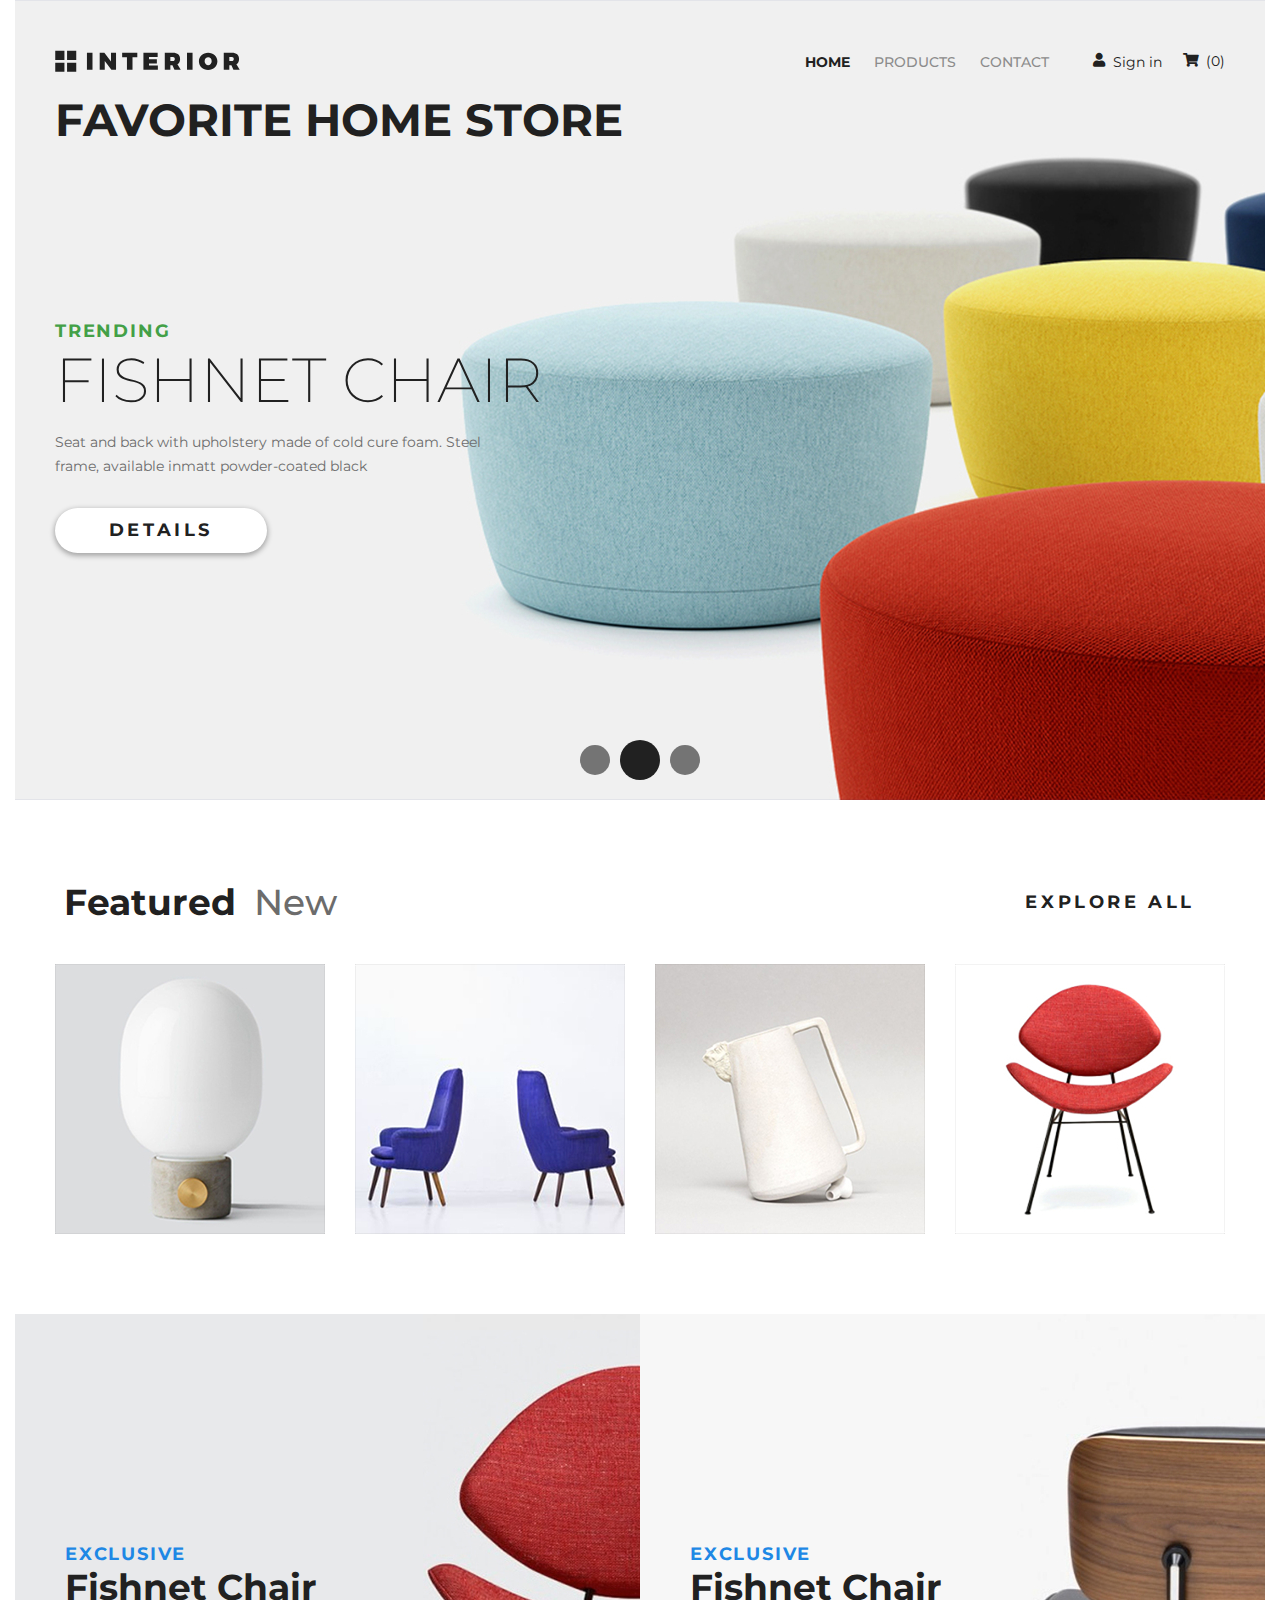
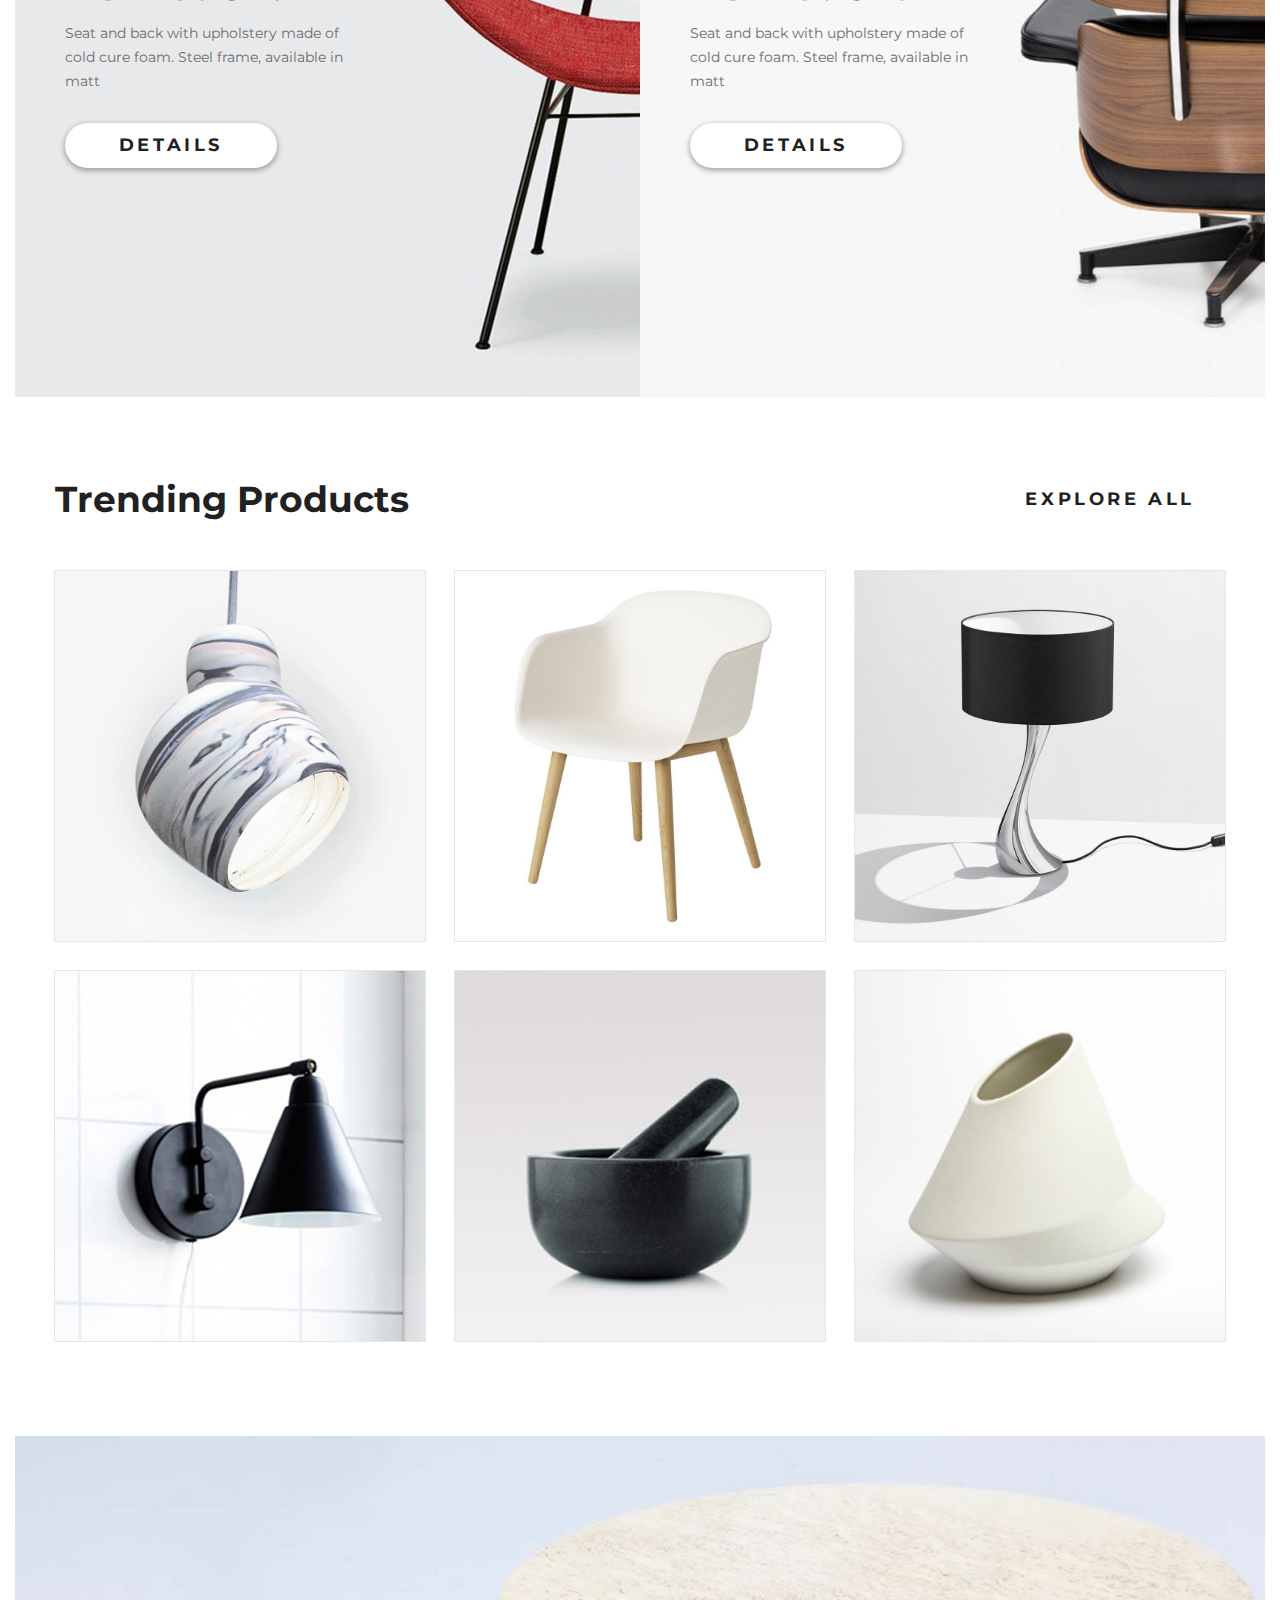
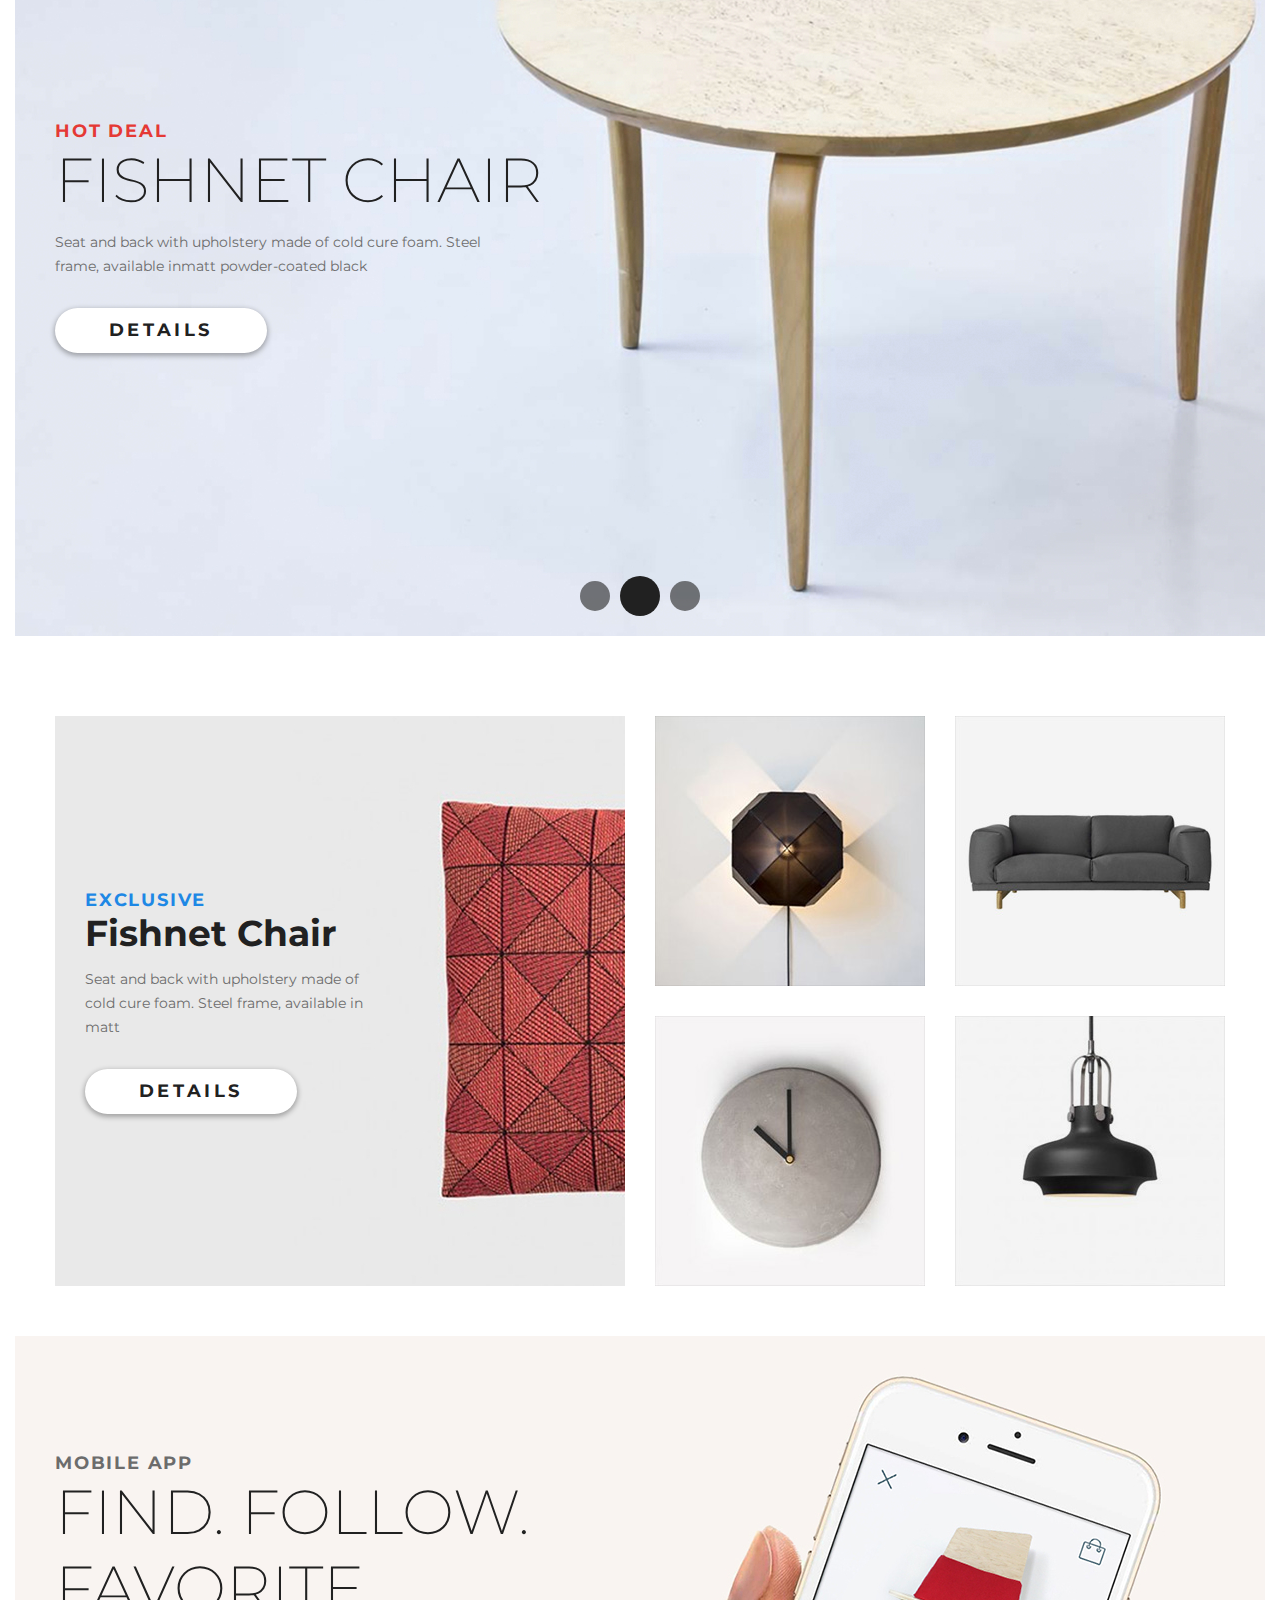
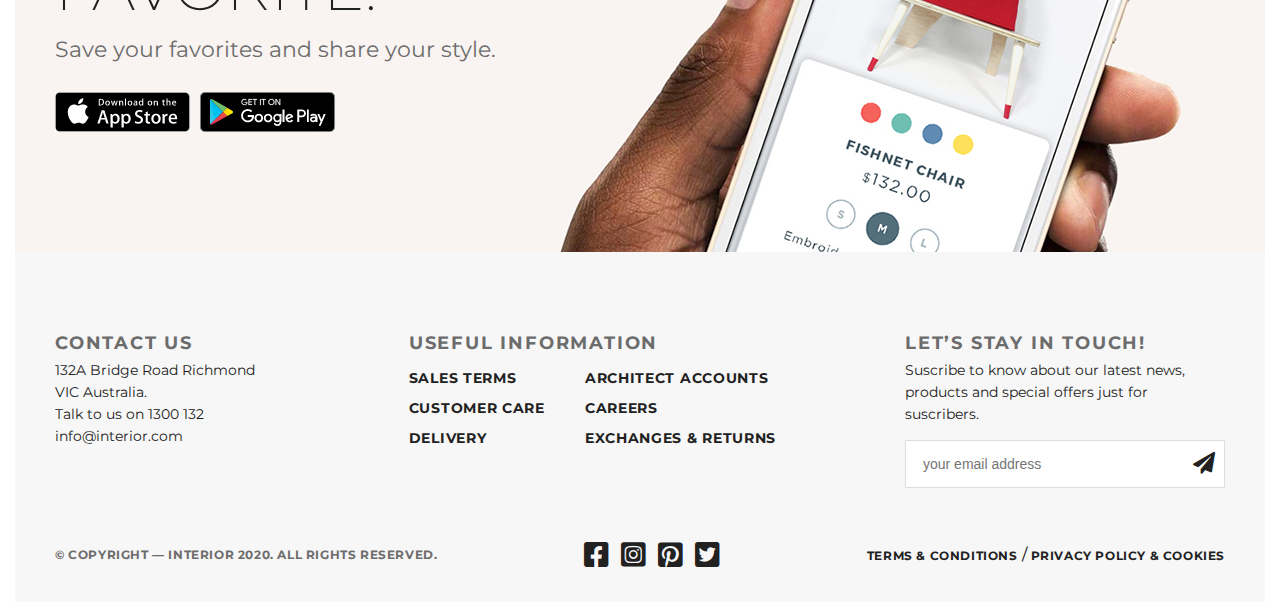
<file: index.html>
<!DOCTYPE html>
<html lang="ru">

<head>
    <meta charset="UTF-8">
    <meta name="viewport" content="width=device-width, initial-scale=1.0">
    <title>Interior</title>

    <!-- Fonts -->
    <link href="https://fonts.googleapis.com/css2?family=Montserrat:wght@200;400;500;700&display=swap" rel="stylesheet">
    <link href="fonts/fontawesome/css/all.css" rel="stylesheet">

    <!-- Styles -->
    <link rel="stylesheet" href="styles/general.css">

    <!-- Favicon -->
    <link rel="apple-touch-icon" sizes="180x180" href="img/favicon/apple-touch-icon.png">
    <link rel="icon" type="image/png" sizes="32x32" href="img/favicon/favicon-32x32.png">
    <link rel="icon" type="image/png" sizes="16x16" href="img/favicon/favicon-16x16.png">
    <link rel="manifest" href="img/favicon/site.webmanifest">
    <link rel="mask-icon" href="img/favicon/safari-pinned-tab.svg" color="#000000">
    <meta name="msapplication-TileColor" content="#f5f5f5">
    <meta name="theme-color" content="#f5f5f5">

</head>

<body>
    <div class="page-content-container">

        <!-- Header & slider -->
        <div class="slider-in-header">

            <!-- Header -->
            <header>
                <div class="header-logo-menu-container">
                    <button id="btn-open-menu" class="btn-open-menu" title="open menu">&#9776;</button>
                    <img src="img/logo.svg" alt="logo" class="logo">
                    <nav id="header-menu" class="header-menu">
                        <ul class="header-menu-list">
                            <li><a href="#" class="header-menu-link header-menu-link-active">HOME</a></li>
                            <li><a href="products.html" class="header-menu-link">PRODUCTS</a></li>
                            <li><a href="contact.html" class="header-menu-link">CONTACT</a></li>
                            <li><a href="#" class="header-menu-login">Sign in</a></li>
                        </ul>
                        <button id="btn-close-menu" class="btn-close-menu" title="close menu">&#xD7;</button>
                    </nav>
                    <a href="#" class="shopping-cart">(0)</a>
                </div>

                <h1 class="main-page-title">Favorite home store</h1>
            </header>

            <!-- Slider -->
            <div class="slider-content slider-in-header-content">
                <p class="slider-in-header-promo-title">TRENDING</p>
                <h2 class="slider-product-title slider-in-header-product-title">Fishnet Chair</h2>
                <p class="slider-product-description">
                    Seat and back with upholstery made of cold cure foam. Steel frame, available inmatt powder-coated
                    black
                </p>

                <a href="product-details.html" target="blank" class="link-show-details">Details</a>
            </div>

            <div class="slider-pagination-container slider-in-header-pagination-container">
                <button class="slider-pagination-item"></button>
                <button class="slider-pagination-item slider-pagination-item-active"></button>
                <button class="slider-pagination-item"></button>
            </div>

        </div>



        <!-- Featured products -->
        <div class="featured-products-container">

            <div class="choose-products-container">
                <div class="filter-products-container">
                    <a href="#" class="product-categories-featured-new product-category-active">Featured</a>
                    <a href="#" class="product-categories-featured-new">New</a>
                </div>
                <a href="products.html" class="link-explore-all">explore all</a>
            </div>

            <div class="featured-products">
                <div class="featured-product">
                    <img src="img/products/product-1.jpg" alt="product-1" class="featured-product-image">
                    <div class="featured-product-hover">
                        <a href="product-details.html" target="blank">
                            <span class="featured-product-hover-link"></span>
                        </a>
                        <h2 class="featured-product-hover-title">Fishnet Chair</h2>
                        <p class="featured-product-hover-description">
                            Seat and back with upholstery made of cold cure foam
                        </p>
                    </div>
                </div>
                <div class="featured-product">
                    <img src="img/products/product-2.jpg" alt="product-2" class="featured-product-image">
                    <div class="featured-product-hover">
                        <a href="product-details.html" target="blank">
                            <span class="featured-product-hover-link"></span>
                        </a>
                        <h2 class="featured-product-hover-title">Fishnet Chair</h2>
                        <p class="featured-product-hover-description">
                            Seat and back with upholstery made of cold cure foam
                        </p>
                    </div>
                </div>
                <div class="featured-product">
                    <img src="img/products/product-3.jpg" alt="product-3" class="featured-product-image">
                    <div class="featured-product-hover">
                        <a href="product-details.html" target="blank">
                            <span class="featured-product-hover-link"></span>
                        </a>
                        <h2 class="featured-product-hover-title">Fishnet Chair</h2>
                        <p class="featured-product-hover-description">
                            Seat and back with upholstery made of cold cure foam
                        </p>
                    </div>
                </div>
                <div class="featured-product">
                    <img src="img/products/product-4.jpg" alt="product-4" class="featured-product-image">
                    <div class="featured-product-hover">
                        <a href="product-details.html" target="blank">
                            <span class="featured-product-hover-link"></span>
                        </a>
                        <h2 class="featured-product-hover-title">Fishnet Chair</h2>
                        <p class="featured-product-hover-description">
                            Seat and back with upholstery made of cold cure foam
                        </p>
                    </div>
                </div>
            </div>
        </div>



        <!-- Promo products -->
        <div class="promo-products-container">

            <div class="promo-product promo-product-container-first">
                <div class="promo-product-content">
                    <p class="promo-product-promo-title">exclusive</p>
                    <h2 class="promo-product-title">Fishnet Chair</h2>
                    <p class="promo-product-description">
                        Seat and back with upholstery made of cold cure foam. Steel frame, available in matt
                    </p>
                    <a href="product-details.html" target="blank" class="link-show-details">Details</a>
                </div>
            </div>

            <div class="promo-product promo-product-container-second">
                <div class="promo-product-content">
                    <p class="promo-product-promo-title">exclusive</p>
                    <h2 class="promo-product-title">Fishnet Chair</h2>
                    <p class="promo-product-description">
                        Seat and back with upholstery made of cold cure foam. Steel frame, available in matt
                    </p>
                    <a href="product-details.html" target="blank" class="link-show-details">Details</a>
                </div>
            </div>
        </div>



        <!-- Trending products -->
        <div class="trending-products-container">

            <div class="trending-products-text-container">
                <h2 class="trending-products-title">Trending Products</h2>
                <a href="products.html" class="link-explore-all">explore all</a>
            </div>

            <div class="trending-products-items-container">
                <a href="product-details.html" target="blank" class="trending-products-item">
                    <img src="img/products/product-11.jpg" alt="product-11" class="trending-product-image">
                </a>
                <a href="product-details.html" target="blank" class="trending-products-item">
                    <img src="img/products/product-21.jpg" alt="product-21" class="trending-product-image">
                </a>
                <a href="product-details.html" target="blank" class="trending-products-item">
                    <img src="img/products/product-31.jpg" alt="product-31" class="trending-product-image">
                </a>
                <a href="product-details.html" target="blank" class="trending-products-item">
                    <img src="img/products/product-41.jpg" alt="product-41" class="trending-product-image">
                </a>
                <a href="product-details.html" target="blank" class="trending-products-item">
                    <img src="img/products/product-5.jpg" alt="product-5" class="trending-product-image">
                </a>
                <a href="product-details.html" target="blank" class="trending-products-item">
                    <img src="img/products/product-6.jpg" alt="product-6.jpg" class="trending-product-image">
                </a>
            </div>
        </div>



        <!-- Slider in main content -->
        <div class="slider-on-page">
            <div class="slider-content">
                <p class="slider-on-page-promo-title">Hot deal</p>
                <h2 class="slider-product-title slider-on-page-product-title">Fishnet Chair</h2>
                <p class="slider-product-description">
                    Seat and back with upholstery made of cold cure foam. Steel frame, available inmatt powder-coated
                    black
                </p>
                <a href="product-details.html" target="blank" class="link-show-details">Details</a>
            </div>

            <div class="slider-pagination-container slider-on-page-pagination-container">
                <button class="slider-pagination-item"></button>
                <button class="slider-pagination-item slider-pagination-item-active"></button>
                <button class="slider-pagination-item"></button>
            </div>

        </div>



        <!-- Exclusive products -->
        <div class="exclusive-products-container">

            <div class="exclusive-products-container-first">
                <div class="exclusive-product-container-content">
                    <p class="exclusive-product-promo-title">exclusive</p>
                    <h2 class="exclusive-product-title">Fishnet Chair</h2>
                    <p class="exclusive-product-description">
                        Seat and back with upholstery made of cold cure foam. Steel frame, available in matt
                    </p>
                    <a href="product-details.html" target="blank" class="link-show-details">Details</a>
                </div>
            </div>

            <div class="exclusive-products-container-second">
                <a href="product-details.html" target="blank" class="exclusive-product-small">
                    <img src="img/promo/product-2-sm.jpg" alt="product-2-sm" class="exclusive-product-small-image">
                </a>
                <a href="product-details.html" target="blank" class="exclusive-product-small">
                    <img src="img/promo/product-3-sm.jpg" alt="product-3-sm" class="exclusive-product-small-image">
                </a>
                <a href="product-details.html" target="blank" class="exclusive-product-small">
                    <img src="img/promo/product-4-sm.jpg" alt="product-4-sm" class="exclusive-product-small-image">
                </a>
                <a href="product-details.html" target="blank" class="exclusive-product-small">
                    <img src="img/promo/product-5-sm.jpg" alt="product-5-sm" class="exclusive-product-small-image">
                </a>
            </div>

        </div>



        <!-- Mobile app -->
        <div class="mobile-app-container">
            <div class="mobile-app-container-content">

                <p class="mobile-app-promo-title">mobile app</p>
                <h2 class="mobile-app-title">Find. Follow. Favorite.</h2>
                <p class="mobile-app-description">Save your favorites and&nbsp;share your&nbsp;style.</p>

                <div class="links-to-application-stores-container">
                    <a href="https://www.apple.com/ru/ios/app-store/" class="link-to-application-store" target="_blank">
                        <img src="img/app-store.jpg" class="application-store-img" alt="link to App store">
                    </a>
                    <a href="https://play.google.com/store" class="link-to-application-store" target="_blank">
                        <img src="img/google-play.jpg" class="application-store-img" alt="link to Google Play">
                    </a>
                </div>

            </div>
        </div>



        <!-- Footer -->
        <footer class="footer-container">
            <!-- Contacts -->
            <div class="footer-contacts-info-container">
                <div class="footer-contacts-info-blocks footer-address-container">
                    <h3 class="footer-address-title">Contact Us</h3>
                    <p class="footer-address-text">132A Bridge Road Richmond VIC Australia.</p>
                    <p class="footer-address-text">Talk to us on 1300 132 info@interior.com</p>
                </div>

                <div class="footer-contacts-info-blocks footer-useful-info-container">
                    <h3 class="footer-useful-info-title">Useful Information</h3>
                    <div class="footer-useful-info-links-container">
                        <div class="footer-useful-info-links">
                            <a href="#" class="footer-useful-info-link">Sales terms</a>
                            <a href="#" class="footer-useful-info-link">Customer care</a>
                            <a href="#" class="footer-useful-info-link">Delivery</a>
                        </div>
                        <div class="footer-useful-info-links">
                            <a href="#" class="footer-useful-info-link">Architect accounts</a>
                            <a href="#" class="footer-useful-info-link">Careers</a>
                            <a href="#" class="footer-useful-info-link">Exchanges &&nbsp;returns</a>
                        </div>
                    </div>
                </div>

                <div class="footer-contacts-info-blocks footer-subscription-container">
                    <h3 class="footer-subscription-title">Let’s Stay in Touch!</h3>
                    <p class="footer-subscription-text">
                        Suscribe to know about our latest news, products and special offers just for suscribers.
                    </p>
                    <div class="footer-subscription-input-container">
                        <input type="email" class="footer-subscription-input" placeholder="your email address">
                        <button class="button-send-email"><i class="fas fa-paper-plane"></i></button>
                    </div>
                </div>
            </div>

            <!-- Copyright, etc. -->
            <div class="footer-copy-socials-container">
                <p class="footer-copy-socials-blocks footer-copyright">
                    &copy;&nbsp;Copyright&nbsp;&mdash; INTERIOR 2020. All&nbsp;Rights&nbsp;Reserved.
                </p>

                <p class="footer-copy-socials-blocks footer-social-networks-container">
                    <a href="https://www.facebook.com/" class="footer-social-networks-icon" target="_blank">
                        <i class="fab fa-facebook-square"></i>
                    </a>
                    <a href="https://www.instagram.com/" class="footer-social-networks-icon" target="_blank">
                        <i class="fab fa-instagram-square"></i>
                    </a>
                    <a href="https://www.pinterest.com/" class="footer-social-networks-icon" target="_blank">
                        <i class="fab fa-pinterest-square"></i>
                    </a>
                    <a href="https://twitter.com/" class="footer-social-networks-icon" target="_blank">
                        <i class="fab fa-twitter-square"></i>
                    </a>
                </p>

                <p class="footer-copy-socials-blocks footer-terms-privacy">
                    <a href="#" class="footer-terms-privacy-link">Terms&nbsp;&&nbsp;Conditions</a>&nbsp;/
                    <a href="#" class="footer-terms-privacy-link">Privacy&nbsp;policy&nbsp;&&nbsp;Cookies</a>
                </p>
            </div>

        </footer>


        <!-- Button to the top of the page -->
        <button id="up-button" class="up-btn"></button>

    </div>

    <script src="scripts/open-close-menu.js"></script>
    <script src="scripts/btn-to-top.js"></script>
</body>

</html>
</file>
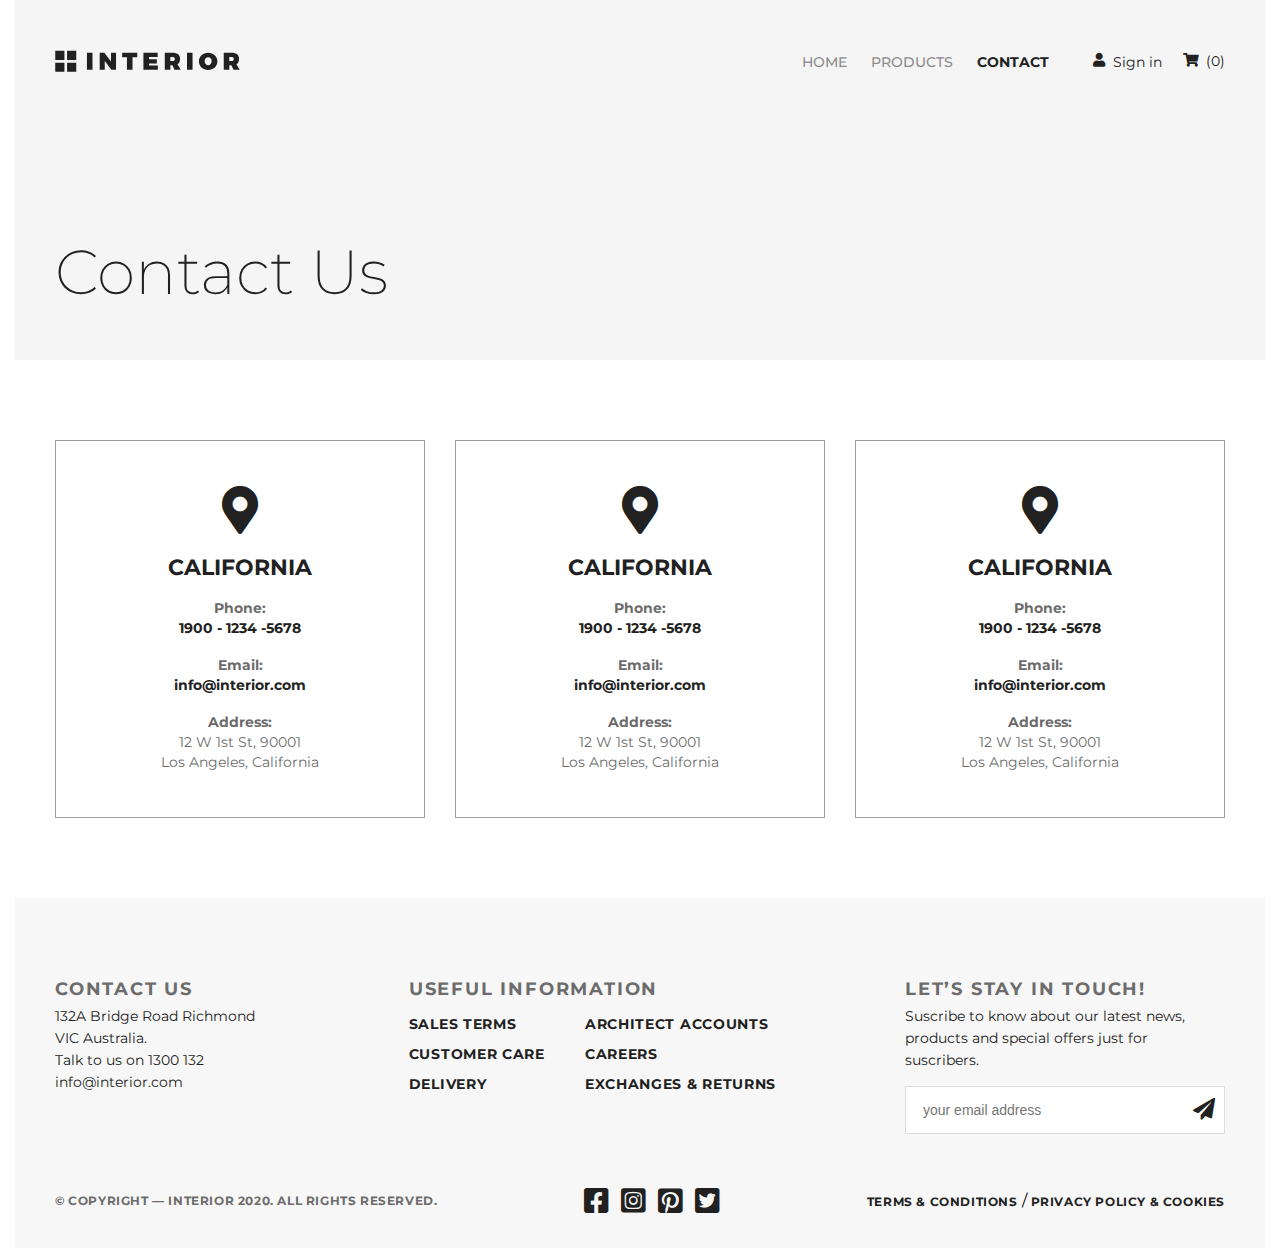
<file: contact.html>
<!DOCTYPE html>
<html lang="ru">

<head>
    <meta charset="UTF-8">
    <meta name="viewport" content="width=device-width, initial-scale=1.0">
    <title>Contact us</title>

    <!-- Fonts -->
    <link href="https://fonts.googleapis.com/css2?family=Montserrat:wght@200;400;500;700&display=swap" rel="stylesheet">
    <link href="fonts/fontawesome/css/all.css" rel="stylesheet">

    <!-- Styles -->
    <link rel="stylesheet" href="styles/general.css">

</head>

<body>
    <div class="page-content-container">

        <!-- Header -->
        <header class="header-container">

            <div class="header-logo-menu-container">
                <button id="btn-open-menu" class="btn-open-menu" title="open menu">&#9776;</button>
                <a href="index.html" class="logo-link"><img src="img/logo.svg" alt="logo" class="logo"></a>
                <nav id="header-menu" class="header-menu">
                    <ul class="header-menu-list">
                        <li><a href="index.html" class="header-menu-link">HOME</a></li>
                        <li><a href="products.html" class="header-menu-link">PRODUCTS</a></li>
                        <li><a href="#" class="header-menu-link header-menu-link-active">CONTACT</a></li>
                        <li><a href="#" class="header-menu-login">Sign in</a></li>
                    </ul>
                    <button id="btn-close-menu" class="btn-close-menu" title="close menu">&#xD7;</button>
                </nav>
                <a href="#" class="shopping-cart">(0)</a>
            </div>

            <h1 class="page-title">Contact Us</h1>

        </header>



        <!-- Contact info -->
        <div class="contacts-container">

            <address class="contact-item-container">
                <i class="fas fa-map-marker-alt contact-nav-icon"></i>

                <h2 class="contact-place-title">California</h2>

                <p class="contact-details-title">Phone:</p>
                <p class="contact-details-phone">1900 - 1234 -5678</p>

                <p class="contact-details-title">Email:</p>
                <p class="contact-details-email">info@interior.com</p>

                <p class="contact-details-title">Address:</p>
                <p class="contact-details-address">12 W 1st St, 90001 Los&nbsp;Angeles,&nbsp;California</p>
            </address>

            <address class="contact-item-container">
                <i class="fas fa-map-marker-alt contact-nav-icon"></i>

                <h2 class="contact-place-title">California</h2>

                <p class="contact-details-title">Phone:</p>
                <p class="contact-details-phone">1900 - 1234 -5678</p>

                <p class="contact-details-title">Email:</p>
                <p class="contact-details-email">info@interior.com</p>

                <p class="contact-details-title">Address:</p>
                <p class="contact-details-address">12 W 1st St, 90001 Los&nbsp;Angeles,&nbsp;California</p>
            </address>

            <address class="contact-item-container">
                <i class="fas fa-map-marker-alt contact-nav-icon"></i>

                <h2 class="contact-place-title">California</h2>

                <p class="contact-details-title">Phone:</p>
                <p class="contact-details-phone">1900 - 1234 -5678</p>

                <p class="contact-details-title">Email:</p>
                <p class="contact-details-email">info@interior.com</p>

                <p class="contact-details-title">Address:</p>
                <p class="contact-details-address">12 W 1st St, 90001 Los&nbsp;Angeles,&nbsp;California</p>
            </address>

        </div>



        <!-- Footer -->
        <footer class="footer-container">
            <!-- Contacts -->
            <div class="footer-contacts-info-container">
                <div class="footer-contacts-info-blocks footer-address-container">
                    <h3 class="footer-address-title">Contact Us</h3>
                    <p class="footer-address-text">132A Bridge Road Richmond VIC Australia.</p>
                    <p class="footer-address-text">Talk to us on 1300 132 info@interior.com</p>
                </div>

                <div class="footer-contacts-info-blocks footer-useful-info-container">
                    <h3 class="footer-useful-info-title">Useful Information</h3>
                    <div class="footer-useful-info-links-container">
                        <div class="footer-useful-info-links">
                            <a href="#" class="footer-useful-info-link">Sales terms</a>
                            <a href="#" class="footer-useful-info-link">Customer care</a>
                            <a href="#" class="footer-useful-info-link">Delivery</a>
                        </div>
                        <div class="footer-useful-info-links">
                            <a href="#" class="footer-useful-info-link">Architect accounts</a>
                            <a href="#" class="footer-useful-info-link">Careers</a>
                            <a href="#" class="footer-useful-info-link">Exchanges &&nbsp;returns</a>
                        </div>
                    </div>
                </div>

                <div class="footer-contacts-info-blocks footer-subscription-container">
                    <h3 class="footer-subscription-title">Let’s Stay in Touch!</h3>
                    <p class="footer-subscription-text">
                        Suscribe to know about our latest news, products and special offers just for suscribers.
                    </p>
                    <div class="footer-subscription-input-container">
                        <input type="email" class="footer-subscription-input" placeholder="your email address">
                        <button class="button-send-email"><i class="fas fa-paper-plane"></i></button>
                    </div>
                </div>
            </div>

            <!-- Copyright, etc. -->
            <div class="footer-copy-socials-container">
                <p class="footer-copy-socials-blocks footer-copyright">
                    &copy;&nbsp;Copyright&nbsp;&mdash; INTERIOR 2020. All&nbsp;Rights&nbsp;Reserved.
                </p>

                <p class="footer-copy-socials-blocks footer-social-networks-container">
                    <a href="https://www.facebook.com/" class="footer-social-networks-icon" target="_blank">
                        <i class="fab fa-facebook-square"></i>
                    </a>
                    <a href="https://www.instagram.com/" class="footer-social-networks-icon" target="_blank">
                        <i class="fab fa-instagram-square"></i>
                    </a>
                    <a href="https://www.pinterest.com/" class="footer-social-networks-icon" target="_blank">
                        <i class="fab fa-pinterest-square"></i>
                    </a>
                    <a href="https://twitter.com/" class="footer-social-networks-icon" target="_blank">
                        <i class="fab fa-twitter-square"></i>
                    </a>
                </p>

                <p class="footer-copy-socials-blocks footer-terms-privacy">
                    <a href="#" class="footer-terms-privacy-link">Terms&nbsp;&&nbsp;Conditions</a>&nbsp;/
                    <a href="#" class="footer-terms-privacy-link">Privacy&nbsp;policy&nbsp;&&nbsp;Cookies</a>
                </p>
            </div>

        </footer>


        <!-- Button to the top of the page -->
        <button id="up-button" class="up-btn"></button>

    </div>


    <script src="scripts/open-close-menu.js"></script>
    <script src="scripts/btn-to-top.js"></script>

</body>

</html>
</file>
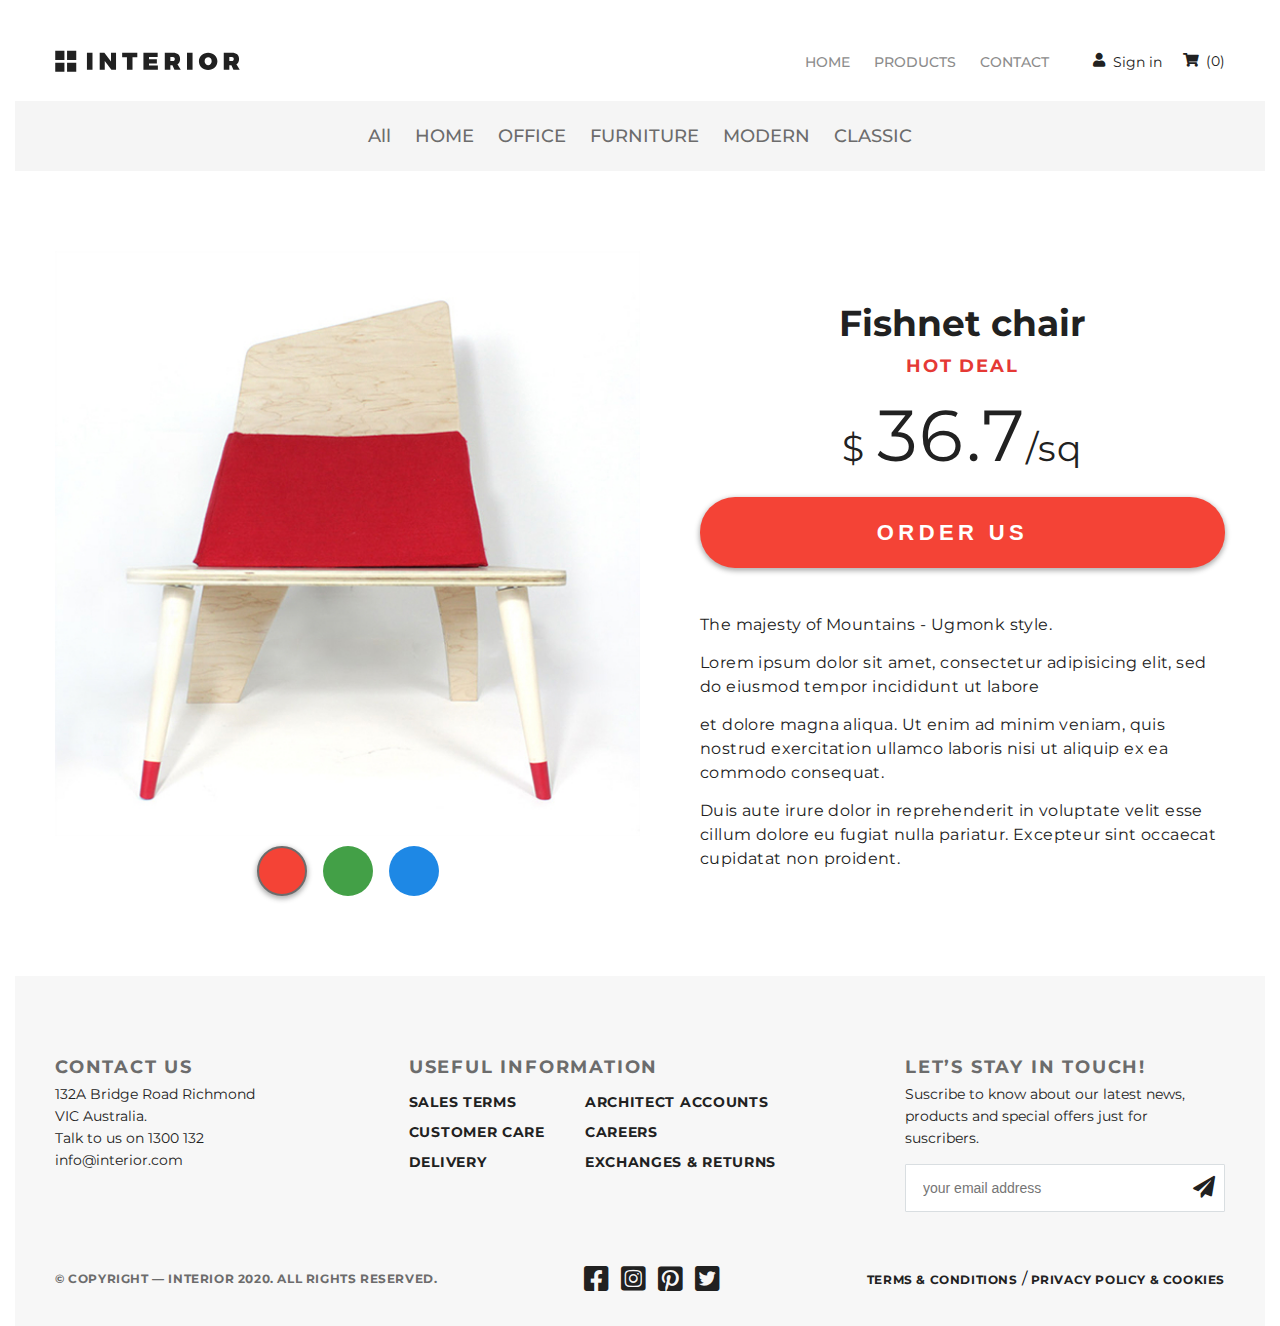
<file: product-details.html>
<!DOCTYPE html>
<html lang="ru">

<head>
    <meta charset="UTF-8">
    <meta name="viewport" content="width=device-width, initial-scale=1.0">
    <title>Fishnet chair</title>

    <!-- Fonts -->
    <link href="https://fonts.googleapis.com/css2?family=Montserrat:wght@200;400;500;700&display=swap" rel="stylesheet">
    <link href="fonts/fontawesome/css/all.css" rel="stylesheet">

    <!-- Styles -->
    <link rel="stylesheet" href="styles/general.css">

</head>

<body>
    <div class="page-content-container">

        <!-- Header -->
        <header class="header-product-details-container">
            <div class="header-logo-menu-container">
                <button id="btn-open-menu" class="btn-open-menu" title="open menu">&#9776;</button>
                <a href="index.html" class="logo-link"><img src="img/logo.svg" alt="logo" class="logo"></a>
                <nav id="header-menu" class="header-menu">
                    <ul class="header-menu-list">
                        <li><a href="index.html" class="header-menu-link">HOME</a></li>
                        <li><a href="products.html" class="header-menu-link">PRODUCTS</a></li>
                        <li><a href="contact.html" class="header-menu-link">CONTACT</a></li>
                        <li><a href="#" class="header-menu-login">Sign in</a></li>
                    </ul>
                    <button id="btn-close-menu" class="btn-close-menu" title="close menu">&#xD7;</button>
                </nav>
                <a href="#" class="shopping-cart">(0)</a>
            </div>
        </header>



        <!-- Choose product category -->
        <div class="choose-products-container-gray-bg">
            <a href="products.html" class="product-categories-type">All</a>
            <a href="#" class="product-categories-type">HOME</a>
            <a href="#" class="product-categories-type">OFFICE</a>
            <a href="#" class="product-categories-type">FURNITURE</a>
            <a href="#" class="product-categories-type">MODERN</a>
            <a href="#" class="product-categories-type">CLASSIC</a>
        </div>



        <!-- Product details -->
        <div class="product-details-container">

            <div class="product-details-image-container">
                <img src="img/products/fishnet_chair_red_full.jpg" alt="fishnet_chair_red"
                    class="product-details-image">
                <div class="choose-product-color">
                    <button class="btn-choose-product-color product-active" style="background-color: #f44336"></button>
                    <button class="btn-choose-product-color" style="background-color: #43a047"></button>
                    <button class="btn-choose-product-color" style="background-color: #1e88e5"></button>
                </div>
            </div>

            <div class="product-details-text">
                <h1 class="product-details-page-title">Fishnet chair</h1>
                <p class="product-details-promo-title">Hot Deal</p>
                <p class="product-details-price">$ <span class="product-details-price-number">36.7</span>/sq</p>

                <button class="btn-order-us"><span class="btn-order-us-for-hover-effect">Order us</span></button>

                <p class="product-details-description">The majesty of Mountains - Ugmonk style.</p>
                <p class="product-details-description">Lorem ipsum dolor sit amet, consectetur adipisicing elit, sed do
                    eiusmod
                    tempor incididunt ut labore</p>
                <p class="product-details-description">
                    et dolore magna aliqua. Ut enim ad minim veniam, quis nostrud exercitation ullamco laboris nisi ut
                    aliquip
                    ex ea commodo consequat.
                </p>
                <p class="product-details-description">
                    Duis aute irure dolor in reprehenderit in voluptate velit esse cillum dolore eu fugiat nulla
                    pariatur.
                    Excepteur sint occaecat cupidatat non proident.
                </p>
            </div>

        </div>



        <!-- Footer -->
        <footer class="footer-container">
            <!-- Contacts -->
            <div class="footer-contacts-info-container">
                <div class="footer-contacts-info-blocks footer-address-container">
                    <h3 class="footer-address-title">Contact Us</h3>
                    <p class="footer-address-text">132A Bridge Road Richmond VIC Australia.</p>
                    <p class="footer-address-text">Talk to us on 1300 132 info@interior.com</p>
                </div>

                <div class="footer-contacts-info-blocks footer-useful-info-container">
                    <h3 class="footer-useful-info-title">Useful Information</h3>
                    <div class="footer-useful-info-links-container">
                        <div class="footer-useful-info-links">
                            <a href="#" class="footer-useful-info-link">Sales terms</a>
                            <a href="#" class="footer-useful-info-link">Customer care</a>
                            <a href="#" class="footer-useful-info-link">Delivery</a>
                        </div>
                        <div class="footer-useful-info-links">
                            <a href="#" class="footer-useful-info-link">Architect accounts</a>
                            <a href="#" class="footer-useful-info-link">Careers</a>
                            <a href="#" class="footer-useful-info-link">Exchanges &&nbsp;returns</a>
                        </div>
                    </div>
                </div>

                <div class="footer-contacts-info-blocks footer-subscription-container">
                    <h3 class="footer-subscription-title">Let’s Stay in Touch!</h3>
                    <p class="footer-subscription-text">
                        Suscribe to know about our latest news, products and special offers just for suscribers.
                    </p>
                    <div class="footer-subscription-input-container">
                        <input type="email" class="footer-subscription-input" placeholder="your email address">
                        <button class="button-send-email"><i class="fas fa-paper-plane"></i></button>
                    </div>
                </div>
            </div>

            <!-- Copyright, etc. -->
            <div class="footer-copy-socials-container">
                <p class="footer-copy-socials-blocks footer-copyright">
                    &copy;&nbsp;Copyright&nbsp;&mdash; INTERIOR 2020. All&nbsp;Rights&nbsp;Reserved.
                </p>

                <p class="footer-copy-socials-blocks footer-social-networks-container">
                    <a href="https://www.facebook.com/" class="footer-social-networks-icon" target="_blank">
                        <i class="fab fa-facebook-square"></i>
                    </a>
                    <a href="https://www.instagram.com/" class="footer-social-networks-icon" target="_blank">
                        <i class="fab fa-instagram-square"></i>
                    </a>
                    <a href="https://www.pinterest.com/" class="footer-social-networks-icon" target="_blank">
                        <i class="fab fa-pinterest-square"></i>
                    </a>
                    <a href="https://twitter.com/" class="footer-social-networks-icon" target="_blank">
                        <i class="fab fa-twitter-square"></i>
                    </a>
                </p>

                <p class="footer-copy-socials-blocks footer-terms-privacy">
                    <a href="#" class="footer-terms-privacy-link">Terms&nbsp;&&nbsp;Conditions</a>&nbsp;/
                    <a href="#" class="footer-terms-privacy-link">Privacy&nbsp;policy&nbsp;&&nbsp;Cookies</a>
                </p>
            </div>

        </footer>


        <!-- Button to the top of the page -->
        <button id="up-button" class="up-btn"></button>

    </div>


    <script src="scripts/open-close-menu.js"></script>
    <script src="scripts/btn-to-top.js"></script>

</body>

</html>
</file>
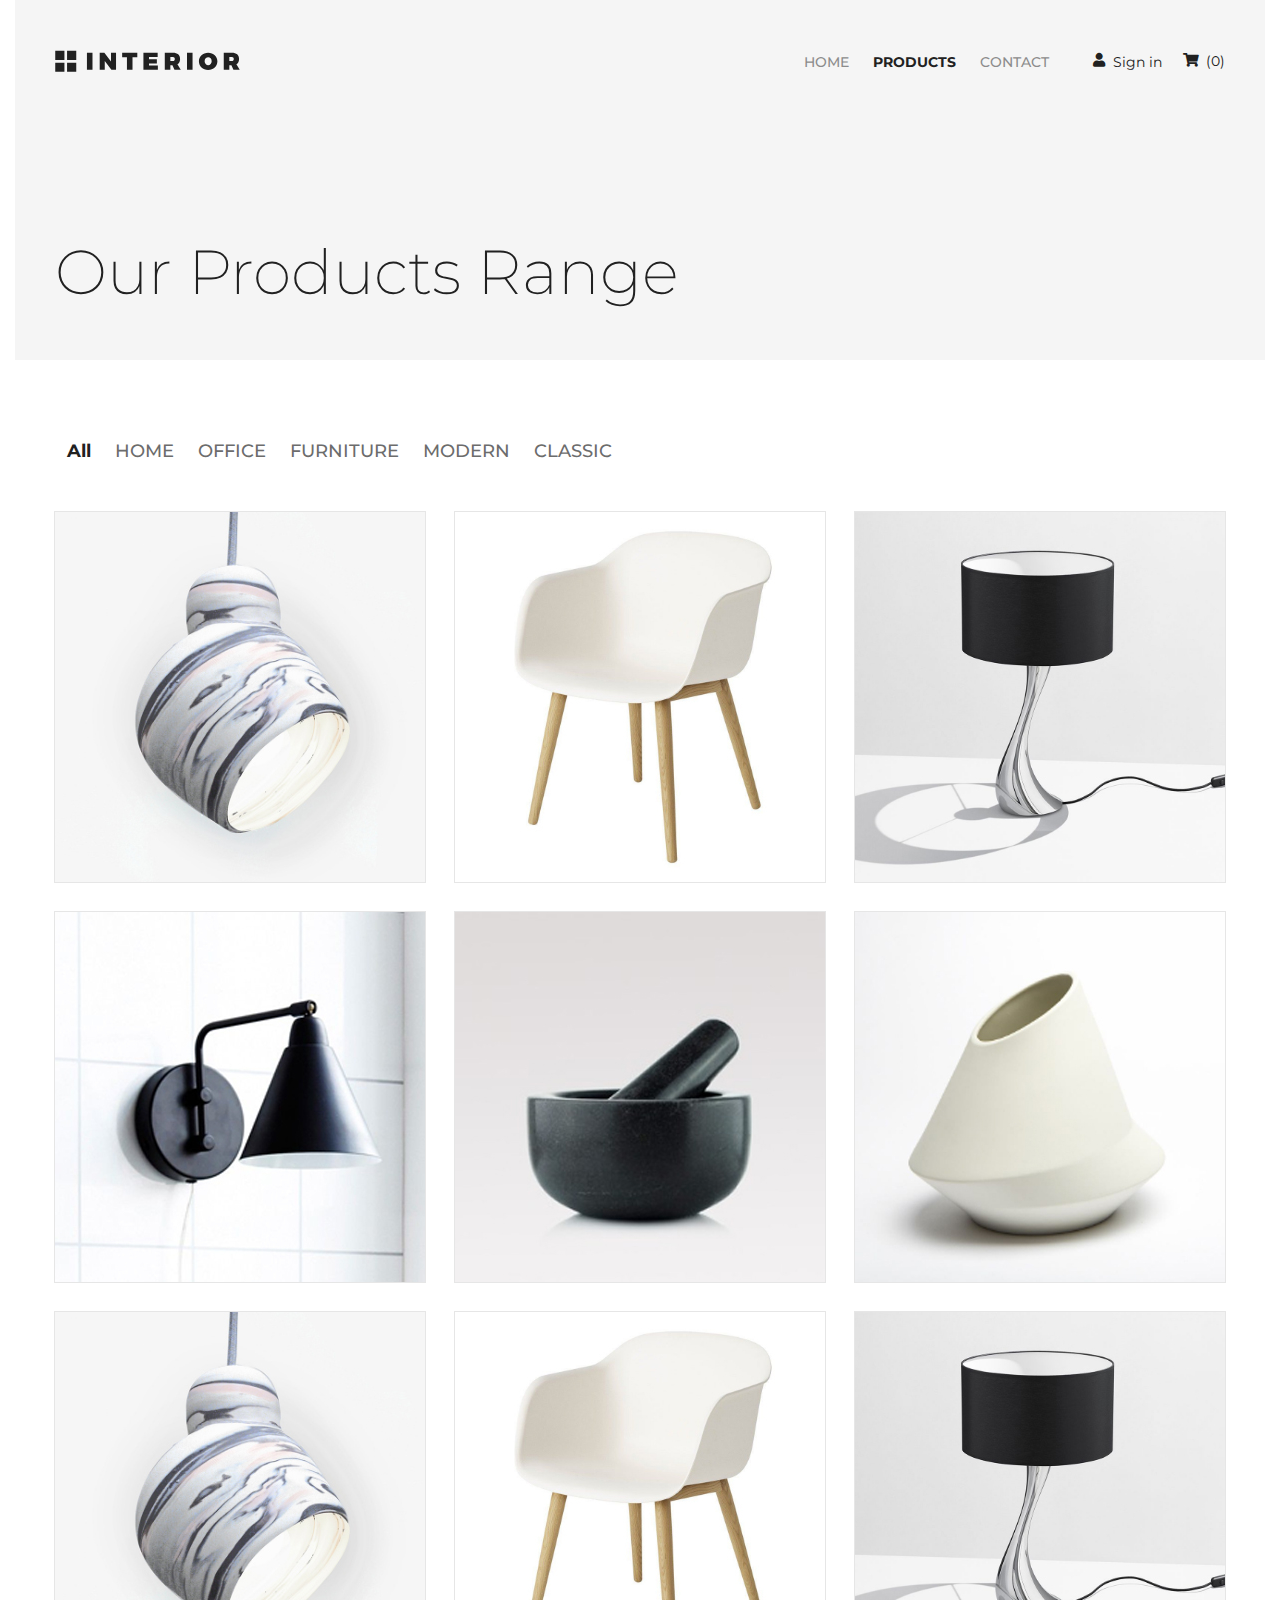
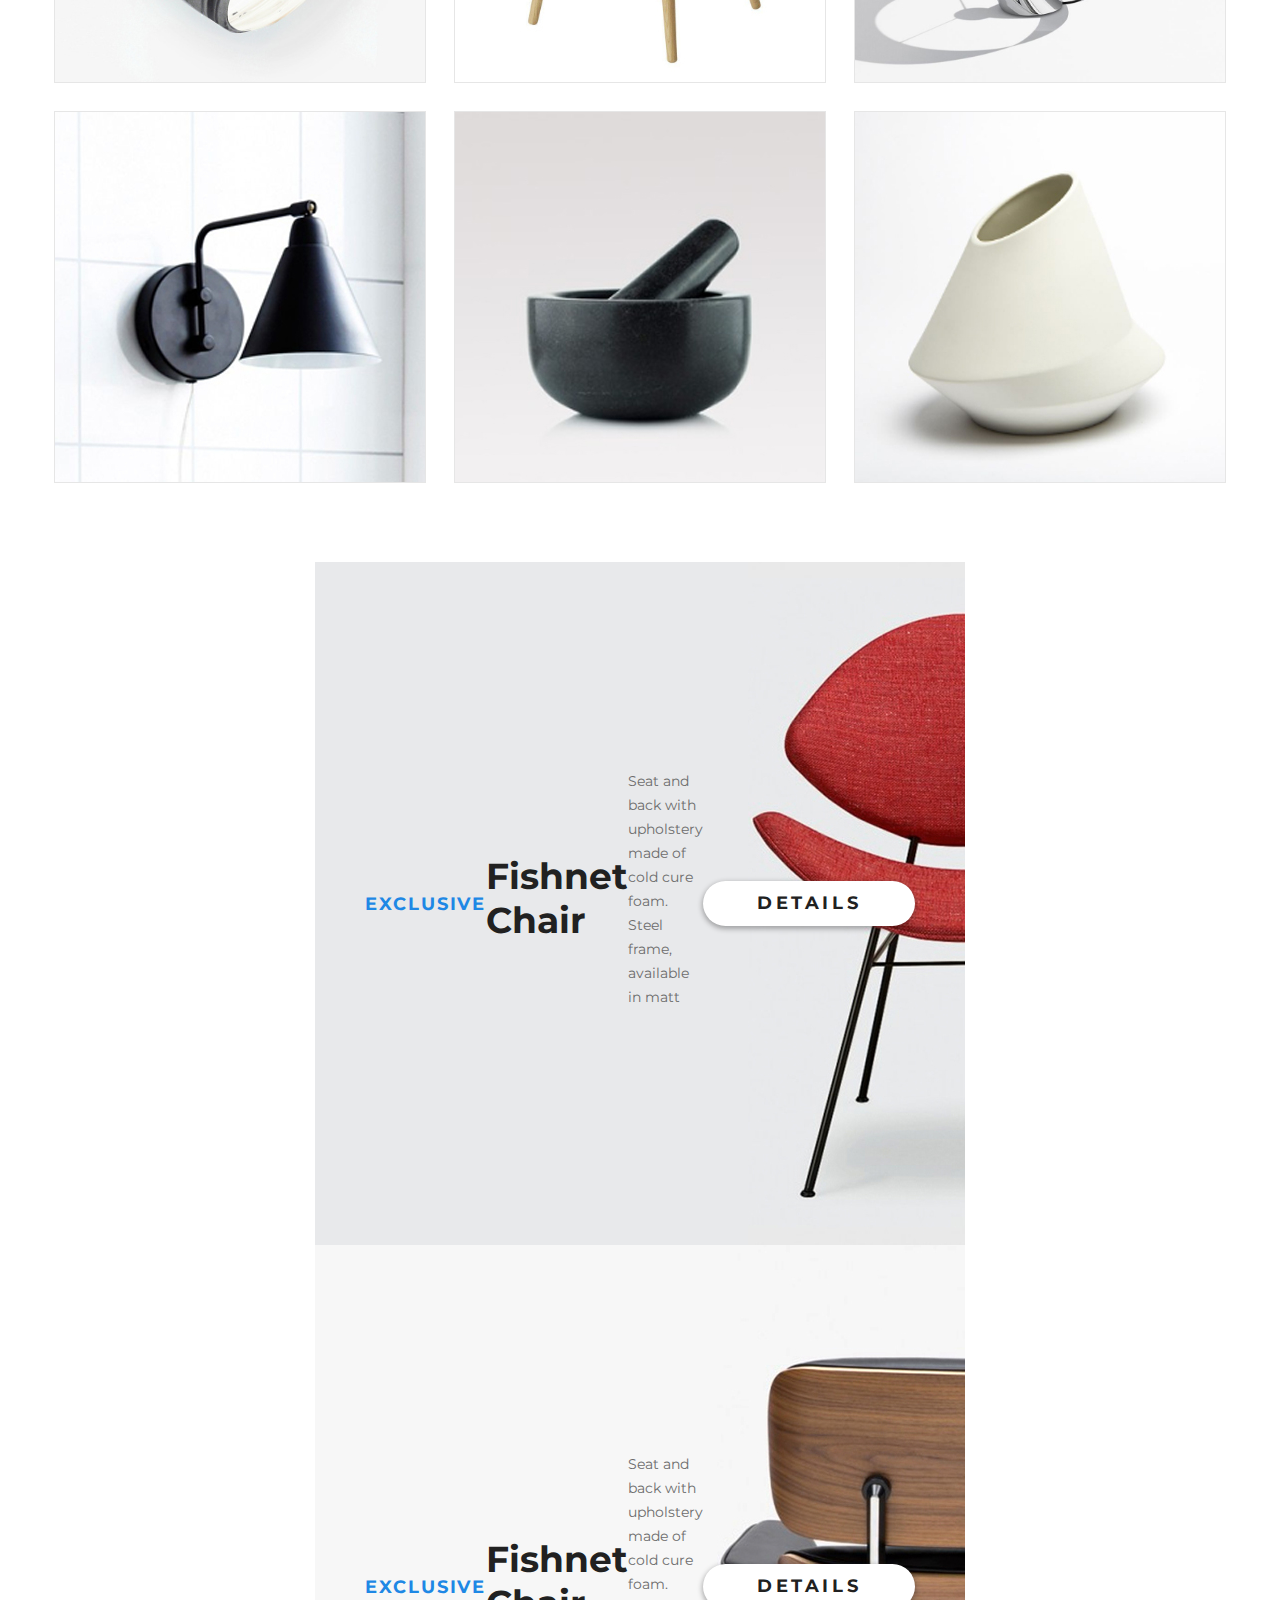
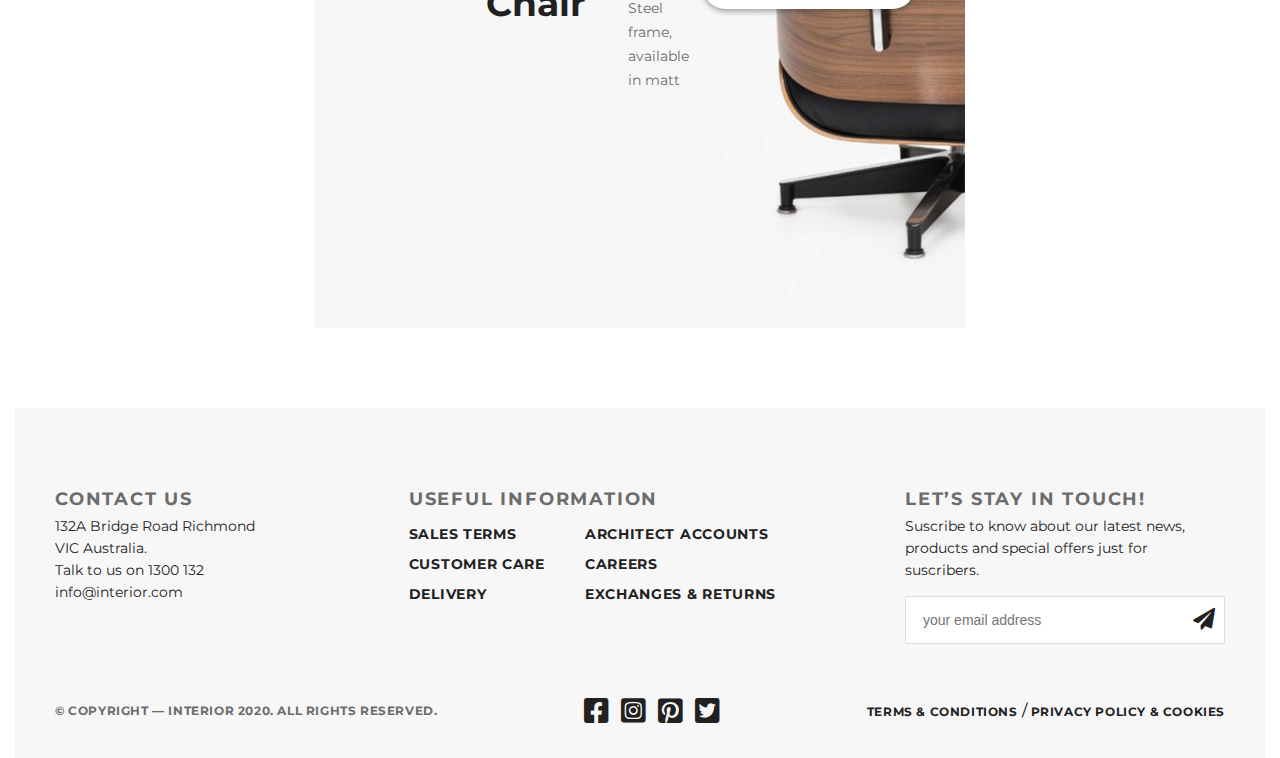
<file: products.html>
<!DOCTYPE html>
<html lang="ru">

<head>
    <meta charset="UTF-8">
    <meta name="viewport" content="width=device-width, initial-scale=1.0">
    <title>Our products</title>

    <!-- Fonts -->
    <link href="https://fonts.googleapis.com/css2?family=Montserrat:wght@200;400;500;700&display=swap" rel="stylesheet">
    <link href="fonts/fontawesome/css/all.css" rel="stylesheet">

    <!-- Styles -->
    <link rel="stylesheet" href="styles/general.css">

</head>

<body>
    <div class="page-content-container">

        <!-- Header -->
        <header class="header-container">

            <div class="header-logo-menu-container">
                <button id="btn-open-menu" class="btn-open-menu" title="open menu">&#9776;</button>
                <a href="index.html" class="logo-link"><img src="img/logo.svg" alt="logo" class="logo"></a>
                <nav id="header-menu" class="header-menu">
                    <ul class="header-menu-list">
                        <li><a href="index.html" class="header-menu-link">HOME</a></li>
                        <li><a href="#" class="header-menu-link header-menu-link-active">PRODUCTS</a></li>
                        <li><a href="contact.html" class="header-menu-link">CONTACT</a></li>
                        <li><a href="#" class="header-menu-login">Sign in</a></li>
                    </ul>
                    <button id="btn-close-menu" class="btn-close-menu" title="close menu">&#xD7;</button>
                </nav>
                <a href="#" class="shopping-cart">(0)</a>
            </div>

            <h1 class="page-title">Our Products Range</h1>

        </header>



        <!-- Products -->
        <div class="products-catalog-container">

            <div class="filter-products-container">
                <a href="#" class="product-categories-type product-category-active">All</a>
                <a href="#" class="product-categories-type">HOME</a>
                <a href="#" class="product-categories-type">OFFICE</a>
                <a href="#" class="product-categories-type">FURNITURE</a>
                <a href="#" class="product-categories-type">MODERN</a>
                <a href="#" class="product-categories-type">CLASSIC</a>
            </div>


            <div class="products-catalog-items-container">
                <a href="product-details.html" target="blank" class="products-catalog-item">
                    <img src="img/products/product-11.jpg" alt="product-11" class="products-catalog-image">
                </a>

                <a href="product-details.html" target="blank" class="products-catalog-item">
                    <img src="img/products/product-21.jpg" alt="product-21" class="products-catalog-image">
                </a>

                <a href="product-details.html" target="blank" class="products-catalog-item">
                    <img src="img/products/product-31.jpg" alt="product-31" class="products-catalog-image">
                </a>

                <a href="product-details.html" target="blank" class="products-catalog-item">
                    <img src="img/products/product-41.jpg" alt="product-41" class="products-catalog-image">
                </a>

                <a href="product-details.html" target="blank" class="products-catalog-item">
                    <img src="img/products/product-5.jpg" alt="product-5" class="products-catalog-image">
                </a>

                <a href="product-details.html" target="blank" class="products-catalog-item">
                    <img src="img/products/product-6.jpg" alt="product-6.jpg" class="products-catalog-image">
                </a>

                <a href="product-details.html" target="blank" class="products-catalog-item">
                    <img src="img/products/product-11.jpg" alt="product-11" class="products-catalog-image">
                </a>

                <a href="product-details.html" target="blank" class="products-catalog-item">
                    <img src="img/products/product-21.jpg" alt="product-21" class="products-catalog-image">
                </a>

                <a href="product-details.html" target="blank" class="products-catalog-item">
                    <img src="img/products/product-31.jpg" alt="product-31" class="products-catalog-image">
                </a>

                <a href="product-details.html" target="blank" class="products-catalog-item">
                    <img src="img/products/product-41.jpg" alt="product-41" class="products-catalog-image">
                </a>

                <a href="product-details.html" target="blank" class="products-catalog-item">
                    <img src="img/products/product-5.jpg" alt="product-5" class="products-catalog-image">
                </a>

                <a href="product-details.html" target="blank" class="products-catalog-item">
                    <img src="img/products/product-6.jpg" alt="product-6.jpg" class="products-catalog-image">
                </a>
            </div>

        </div>



        <!-- Promo products -->
        <div class="promo-products-container promo-product-page">
            <div class="promo-product promo-product-container-first">
                <p class="promo-product-promo-title">exclusive</p>
                <h2 class="promo-product-title">Fishnet Chair</h2>
                <p class="promo-product-description">
                    Seat and back with upholstery made of cold cure foam. Steel frame, available in matt
                </p>
                <a href="product-details.html" target="blank" class="link-show-details">Details</a>
            </div>
            <div class="promo-product promo-product-container-second">
                <p class="promo-product-promo-title">exclusive</p>
                <h2 class="promo-product-title">Fishnet Chair</h2>
                <p class="promo-product-description">
                    Seat and back with upholstery made of cold cure foam. Steel frame, available in matt
                </p>
                <a href="product-details.html" target="blank" class="link-show-details">Details</a>
            </div>
        </div>



        <!-- Footer -->
        <footer class="footer-container">
            <!-- Contacts -->
            <div class="footer-contacts-info-container">
                <div class="footer-contacts-info-blocks footer-address-container">
                    <h3 class="footer-address-title">Contact Us</h3>
                    <p class="footer-address-text">132A Bridge Road Richmond VIC Australia.</p>
                    <p class="footer-address-text">Talk to us on 1300 132 info@interior.com</p>
                </div>

                <div class="footer-contacts-info-blocks footer-useful-info-container">
                    <h3 class="footer-useful-info-title">Useful Information</h3>
                    <div class="footer-useful-info-links-container">
                        <div class="footer-useful-info-links">
                            <a href="#" class="footer-useful-info-link">Sales terms</a>
                            <a href="#" class="footer-useful-info-link">Customer care</a>
                            <a href="#" class="footer-useful-info-link">Delivery</a>
                        </div>
                        <div class="footer-useful-info-links">
                            <a href="#" class="footer-useful-info-link">Architect accounts</a>
                            <a href="#" class="footer-useful-info-link">Careers</a>
                            <a href="#" class="footer-useful-info-link">Exchanges &&nbsp;returns</a>
                        </div>
                    </div>
                </div>

                <div class="footer-contacts-info-blocks footer-subscription-container">
                    <h3 class="footer-subscription-title">Let’s Stay in Touch!</h3>
                    <p class="footer-subscription-text">
                        Suscribe to know about our latest news, products and special offers just for suscribers.
                    </p>
                    <div class="footer-subscription-input-container">
                        <input type="email" class="footer-subscription-input" placeholder="your email address">
                        <button class="button-send-email"><i class="fas fa-paper-plane"></i></button>
                    </div>
                </div>
            </div>

            <!-- Copyright, etc. -->
            <div class="footer-copy-socials-container">
                <p class="footer-copy-socials-blocks footer-copyright">
                    &copy;&nbsp;Copyright&nbsp;&mdash; INTERIOR 2020. All&nbsp;Rights&nbsp;Reserved.
                </p>

                <p class="footer-copy-socials-blocks footer-social-networks-container">
                    <a href="https://www.facebook.com/" class="footer-social-networks-icon" target="_blank">
                        <i class="fab fa-facebook-square"></i>
                    </a>
                    <a href="https://www.instagram.com/" class="footer-social-networks-icon" target="_blank">
                        <i class="fab fa-instagram-square"></i>
                    </a>
                    <a href="https://www.pinterest.com/" class="footer-social-networks-icon" target="_blank">
                        <i class="fab fa-pinterest-square"></i>
                    </a>
                    <a href="https://twitter.com/" class="footer-social-networks-icon" target="_blank">
                        <i class="fab fa-twitter-square"></i>
                    </a>
                </p>

                <p class="footer-copy-socials-blocks footer-terms-privacy">
                    <a href="#" class="footer-terms-privacy-link">Terms&nbsp;&&nbsp;Conditions</a>&nbsp;/
                    <a href="#" class="footer-terms-privacy-link">Privacy&nbsp;policy&nbsp;&&nbsp;Cookies</a>
                </p>
            </div>

        </footer>


        <!-- Button to the top of the page -->
        <button id="up-button" class="up-btn"></button>

    </div>


    <script src="scripts/open-close-menu.js"></script>
    <script src="scripts/btn-to-top.js"></script>

</body>

</html>
</file>
<file: styles/general.css>
@charset "UTF-8";
* {
  margin: 0;
  padding: 0;
  -webkit-box-sizing: border-box;
          box-sizing: border-box;
}

html {
  height: 100%;
  scroll-behavior: smooth;
}

body {
  min-width: 100%;
  height: 100%;
  font-family: 'Montserrat', sans-serif;
}

.page-content-container {
  width: 100%;
  min-height: 100%;
  max-width: 1250px;
  margin: 0 auto;
  display: -webkit-box;
  display: -ms-flexbox;
  display: flex;
  -webkit-box-orient: vertical;
  -webkit-box-direction: normal;
      -ms-flex-direction: column;
          flex-direction: column;
  -webkit-box-pack: justify;
      -ms-flex-pack: justify;
          justify-content: space-between;
}

.header-container,
.header-product-details-container {
  display: -webkit-box;
  display: -ms-flexbox;
  display: flex;
  -webkit-box-pack: justify;
      -ms-flex-pack: justify;
          justify-content: space-between;
  -webkit-box-orient: vertical;
  -webkit-box-direction: normal;
      -ms-flex-direction: column;
          flex-direction: column;
  padding-left: 40px;
  padding-right: 40px;
  padding-top: 50px;
}

@media (max-width: 400px) {
  .header-container,
  .header-product-details-container {
    padding-left: 25px;
    padding-right: 25px;
  }
}

.header-container {
  padding-bottom: 50px;
  min-height: 360px;
  background-color: #f5f5f5;
}

@media (max-width: 1030px) {
  .header-container {
    min-height: auto;
  }
}

@media (max-width: 870px) {
  .header-container {
    padding-top: 40px;
    padding-bottom: 40px;
  }
}

.header-product-details-container {
  padding-bottom: 29px;
}

.header-logo-menu-container {
  display: -webkit-box;
  display: -ms-flexbox;
  display: flex;
  -webkit-box-pack: justify;
      -ms-flex-pack: justify;
          justify-content: space-between;
  -webkit-box-orient: horizontal;
  -webkit-box-direction: normal;
      -ms-flex-direction: row;
          flex-direction: row;
  -webkit-box-align: center;
      -ms-flex-align: center;
          align-items: center;
  position: relative;
  padding-right: 63px;
}

@media (max-width: 725px) {
  .header-logo-menu-container {
    padding-right: 0;
  }
}

.logo-link {
  display: -webkit-box;
  display: -ms-flexbox;
  display: flex;
}

@media (max-width: 935px) {
  .logo {
    width: 130px;
  }
}

.page-title {
  color: #212121;
  font-size: 62px;
  font-weight: 200;
}

@media (max-width: 1030px) {
  .page-title {
    font-size: 33px;
  }
}

@media (max-width: 870px) {
  .page-title {
    font-size: 25px;
  }
}

@media (max-width: 1030px) {
  .page-title {
    margin-top: 50px;
  }
}

@media (max-width: 870px) {
  .page-title {
    margin-top: 40px;
  }
}

@media (min-width: 320px) and (max-width: 725px) {
  .page-title {
    text-align: center;
    padding-right: 14px;
  }
}

.main-page-title {
  color: #212121;
  font-size: 33px;
  font-weight: 700;
  text-transform: uppercase;
  margin-top: 20px;
}

@media (max-width: 1030px) {
  .main-page-title {
    font-size: 33px;
  }
}

@media (max-width: 870px) {
  .main-page-title {
    font-size: 25px;
  }
}

@media (min-width: 1280px) {
  .main-page-title {
    font-size: 45px;
  }
}

@media (max-width: 935px) {
  .main-page-title {
    font-size: 25px;
  }
}

@media (max-width: 780px) {
  .main-page-title {
    margin-top: 0;
    font-size: 0;
  }
}

@media (max-width: 725px) {
  .header-menu {
    -webkit-box-ordinal-group: 0;
        -ms-flex-order: -1;
            order: -1;
    position: absolute;
    top: -5px;
    left: -200%;
    z-index: 100;
    width: calc(100% + 40px);
    padding: 60px 25px 25px 80px;
    background-color: #fff;
    border: 5px solid #212121;
    border-left: none;
    border-top-right-radius: 10px;
    border-bottom-right-radius: 10px;
    -webkit-transition: 0.25s;
    transition: 0.25s;
  }
  .header-menu::after {
    content: '';
    position: absolute;
    left: 38px;
    bottom: 0;
    width: 4px;
    height: 100%;
    background-color: #212121;
  }
  .header-menu::before {
    content: '';
    position: absolute;
    top: 20px;
    left: calc((100% - 80px - 25px) / 2 + 80px - 50px);
    width: 100px;
    height: 16px;
    background: url(../img/logo.svg) center/100px no-repeat;
  }
}

@media (max-width: 725px) and (max-width: 450px) {
  .header-menu::before {
    left: 80px;
  }
}

@media (max-width: 725px) {
  .header-menu.open-menu {
    left: -40px;
  }
}

.header-menu-list > li {
  display: inline-block;
  list-style-type: none;
  position: relative;
}

@media (max-width: 725px) {
  .header-menu-list > li {
    display: block;
    margin-bottom: 30px;
  }
  .header-menu-list > li::after {
    content: '';
    position: absolute;
    height: 2px;
    background-color: #212121;
    left: 0;
    bottom: -15px;
    width: 100%;
  }
  .header-menu-list > li:last-child {
    margin-bottom: 0px;
  }
  .header-menu-list > li:last-child::after {
    height: 0;
  }
}

.header-menu-link {
  position: relative;
  text-decoration: none;
  font-size: 14px;
  -webkit-transition: 0.25s;
  transition: 0.25s;
  padding: 10px;
  font-weight: 500;
  text-transform: uppercase;
  color: #8c8c8c;
}

.header-menu-link:hover, .header-menu-link:active, .header-menu-link:focus {
  color: #212121;
}

@media (min-width: 726px) {
  .header-menu-link:hover::after, .header-menu-link:active:after, .header-menu-link:focus::after {
    content: '';
    position: absolute;
    height: 2px;
    background-color: #212121;
    bottom: 0;
    left: -1px;
    width: calc(100% + 2px);
  }
}

@media (max-width: 725px) {
  .header-menu-link {
    padding: 0 0 5px;
  }
}

.header-menu-link-active {
  font-weight: 700;
  color: #212121;
}

.header-menu-link-active:hover {
  cursor: auto;
}

.header-menu-link-active:hover::after {
  width: 0;
}

.header-menu-login,
.shopping-cart {
  position: relative;
  text-decoration: none;
  font-size: 14px;
  -webkit-transition: 0.25s;
  transition: 0.25s;
  font-weight: 400;
  color: #212121;
}

.header-menu-login::before,
.shopping-cart::before {
  font-family: 'Font Awesome\ 5 Free';
  position: absolute;
  top: 0;
  left: 0;
  font-weight: 700;
}

.header-menu-login:hover::before,
.shopping-cart:hover::before {
  color: #6c6c6c;
}

.header-menu-login {
  padding-left: 20px;
  margin-left: 30px;
}

.header-menu-login::before {
  content: '\f007';
}

@media (max-width: 725px) {
  .header-menu-login {
    margin-left: 0;
  }
}

.shopping-cart {
  padding-left: 23px;
}

.shopping-cart::before {
  content: '\f07a';
  top: 1.25px;
}

@media (min-width: 726px) {
  .shopping-cart {
    position: absolute;
    right: 0;
  }
}

.btn-open-menu {
  -webkit-appearance: none;
  -moz-appearance: none;
       appearance: none;
  outline: none;
  border: none;
  background-color: transparent;
  font-size: 30px;
  line-height: 30px;
  color: #212121;
}

.btn-open-menu:hover {
  cursor: pointer;
  color: #6c6c6c;
}

@media (min-width: 726px) {
  .btn-open-menu {
    display: none;
  }
}

.btn-close-menu {
  -webkit-appearance: none;
  -moz-appearance: none;
       appearance: none;
  outline: none;
  border: none;
  background-color: transparent;
  position: absolute;
  top: 9px;
  right: 25px;
  font-size: 35px;
  line-height: 35px;
  color: #6c6c6c;
}

.btn-close-menu:hover {
  cursor: pointer;
  color: #212121;
}

@media (min-width: 725px) {
  .btn-close-menu {
    display: none;
  }
}

.footer-container {
  padding-left: 40px;
  padding-right: 40px;
  padding-top: 80px;
  padding-bottom: 30px;
  background-color: #f7f7f7;
}

.footer-contacts-info-container,
.footer-copy-socials-container {
  display: -webkit-box;
  display: -ms-flexbox;
  display: flex;
  -webkit-box-pack: justify;
      -ms-flex-pack: justify;
          justify-content: space-between;
  -webkit-box-orient: horizontal;
  -webkit-box-direction: normal;
      -ms-flex-direction: row;
          flex-direction: row;
  -ms-flex-wrap: wrap;
      flex-wrap: wrap;
}

.footer-contacts-info-container {
  -webkit-box-align: start;
      -ms-flex-align: start;
          align-items: flex-start;
}

@media (max-width: 625px) {
  .footer-contacts-info-container {
    -webkit-box-orient: vertical;
    -webkit-box-direction: normal;
        -ms-flex-direction: column;
            flex-direction: column;
  }
}

.footer-contacts-info-blocks {
  margin-bottom: 50px;
}

.footer-copy-socials-container {
  -webkit-box-align: center;
      -ms-flex-align: center;
          align-items: center;
}

@media (max-width: 1020px) {
  .footer-copy-socials-container {
    display: -webkit-box;
    display: -ms-flexbox;
    display: flex;
    -webkit-box-pack: center;
        -ms-flex-pack: center;
            justify-content: center;
    -webkit-box-orient: vertical;
    -webkit-box-direction: normal;
        -ms-flex-direction: column;
            flex-direction: column;
  }
}

@media (max-width: 1020px) {
  .footer-copy-socials-blocks {
    margin-bottom: 10px;
  }
}

.footer-address-container {
  -ms-flex-preferred-size: 225px;
      flex-basis: 225px;
}

@media (max-width: 770px) {
  .footer-address-container {
    -ms-flex-preferred-size: auto;
        flex-basis: auto;
  }
}

.footer-address-title {
  font-size: 18px;
  font-weight: 700;
  text-transform: uppercase;
  letter-spacing: 1.8px;
  color: #6c6c6c;
  margin-bottom: 5px;
}

.footer-address-text {
  font-size: 14px;
  line-height: 22px;
  font-weight: 400;
  color: #212121;
}

.footer-useful-info-container {
  margin-right: 50px;
  margin-left: 50px;
}

@media (max-width: 960px) {
  .footer-useful-info-container {
    margin-left: 0;
    margin-right: 0;
  }
}

@media (max-width: 770px) {
  .footer-useful-info-container {
    -webkit-box-ordinal-group: 0;
        -ms-flex-order: -1;
            order: -1;
    margin-right: 50px;
  }
}

@media (max-width: 635px) {
  .footer-useful-info-container {
    margin-right: 0;
  }
}

.footer-useful-info-title {
  font-size: 18px;
  font-weight: 700;
  text-transform: uppercase;
  letter-spacing: 1.8px;
  color: #6c6c6c;
  margin-bottom: 5px;
}

.footer-useful-info-links-container {
  display: -webkit-box;
  display: -ms-flexbox;
  display: flex;
  -webkit-box-pack: justify;
      -ms-flex-pack: justify;
          justify-content: space-between;
  -webkit-box-orient: horizontal;
  -webkit-box-direction: normal;
      -ms-flex-direction: row;
          flex-direction: row;
  margin-top: 15px;
}

@media (min-width: 960px) and (max-width: 1085px), (min-width: 635px) and (max-width: 760px) {
  .footer-useful-info-links-container {
    -webkit-box-orient: vertical;
    -webkit-box-direction: normal;
        -ms-flex-direction: column;
            flex-direction: column;
  }
}

.footer-useful-info-links {
  margin-right: 40px;
  display: -webkit-box;
  display: -ms-flexbox;
  display: flex;
  -webkit-box-orient: vertical;
  -webkit-box-direction: normal;
      -ms-flex-direction: column;
          flex-direction: column;
  -webkit-box-align: start;
      -ms-flex-align: start;
          align-items: flex-start;
}

.footer-useful-info-links:last-child {
  margin-right: 0;
}

@media (min-width: 960px) and (max-width: 1085px), (min-width: 635px) and (max-width: 760px) {
  .footer-useful-info-links {
    margin-bottom: 12px;
  }
  .footer-useful-info-links:last-child {
    margin-bottom: 0;
  }
}

.footer-useful-info-link {
  font-size: 14px;
  font-weight: 700;
  color: #212121;
  text-decoration: none;
  text-transform: uppercase;
  -webkit-transition: 0.25s;
  transition: 0.25s;
  letter-spacing: 0.7px;
  margin-bottom: 12px;
}

.footer-useful-info-link:hover {
  color: #8c8c8c;
}

.footer-useful-info-link:last-child {
  margin-bottom: 0;
}

.footer-subscription-container {
  -ms-flex-preferred-size: 320px;
      flex-basis: 320px;
}

@media (max-width: 715px) {
  .footer-subscription-container {
    -ms-flex-preferred-size: auto;
        flex-basis: auto;
  }
}

.footer-subscription-title {
  font-size: 18px;
  font-weight: 700;
  text-transform: uppercase;
  letter-spacing: 1.8px;
  color: #6c6c6c;
  margin-bottom: 5px;
}

.footer-subscription-text {
  font-size: 14px;
  line-height: 22px;
  font-weight: 400;
  color: #212121;
}

.footer-subscription-input-container {
  position: relative;
  width: 100%;
  margin-top: 15px;
}

.footer-subscription-input {
  -webkit-appearance: none;
  -moz-appearance: none;
       appearance: none;
  outline: none;
  border: none;
  background-color: transparent;
  display: block;
  width: 100%;
  height: 48px;
  padding: 17px;
  padding-right: 42px;
  border: 1px solid #d9dee1;
  border-radius: 1px;
  background-color: #fff;
  font-size: 14px;
  font-weight: 400;
  color: #6c6c6c;
}

.footer-subscription-input:focus {
  border-color: #212121;
  -webkit-transition: .25s;
  transition: .25s;
}

.button-send-email {
  position: absolute;
  top: 0;
  right: 10px;
  -moz-appearance: none;
       appearance: none;
  -webkit-appearance: none;
  height: 48px;
  outline: none;
  border: none;
  background-color: transparent;
  font-size: 22px;
  color: #212121;
  -webkit-transition: .25s;
  transition: .25s;
  cursor: pointer;
}

.button-send-email:hover {
  color: #8c8c8c;
}

.footer-copyright {
  color: #6c6c6c;
  font-size: 12px;
  line-height: 20px;
  font-weight: 700;
  letter-spacing: 0.6px;
  text-transform: uppercase;
}

@media (max-width: 1020px) {
  .footer-copyright {
    -webkit-box-ordinal-group: 2;
        -ms-flex-order: 1;
            order: 1;
  }
}

@media (max-width: 450px) {
  .footer-copyright {
    text-align: center;
  }
}

.footer-social-networks-container {
  display: -webkit-box;
  display: -ms-flexbox;
  display: flex;
  -webkit-box-align: center;
      -ms-flex-align: center;
          align-items: center;
}

.footer-social-networks-icon {
  font-size: 28px;
  font-weight: 700;
  color: #212121;
  text-decoration: none;
  text-transform: uppercase;
  -webkit-transition: 0.25s;
  transition: 0.25s;
  margin: 0 6px;
}

.footer-social-networks-icon:hover {
  color: #8c8c8c;
}

@media (max-width: 450px) {
  .footer-terms-privacy {
    text-align: center;
  }
}

.footer-terms-privacy-link {
  font-size: 12px;
  font-weight: 700;
  color: #212121;
  text-decoration: none;
  text-transform: uppercase;
  -webkit-transition: 0.25s;
  transition: 0.25s;
  line-height: 20px;
  letter-spacing: 0.6px;
}

.footer-terms-privacy-link:hover {
  color: #8c8c8c;
}

@media (max-width: 450px) {
  .footer-terms-privacy-link {
    text-align: center;
  }
}

.slider-in-header {
  position: relative;
  height: 625px;
  background: center right / cover no-repeat border-box;
  background-image: url("../img/slider/slider-img.jpg");
  padding-left: 40px;
  padding-right: 40px;
  padding-top: 50px;
  display: -webkit-box;
  display: -ms-flexbox;
  display: flex;
  -webkit-box-pack: justify;
      -ms-flex-pack: justify;
          justify-content: space-between;
  -webkit-box-orient: vertical;
  -webkit-box-direction: normal;
      -ms-flex-direction: column;
          flex-direction: column;
  padding-bottom: 20px;
}

@media (min-width: 1280px) {
  .slider-in-header {
    height: 800px;
  }
}

@media (max-width: 870px) {
  .slider-in-header {
    height: 500px;
  }
}

@media (max-width: 400px) {
  .slider-in-header {
    padding-left: 25px;
    padding-right: 25px;
  }
}

.slider-on-page {
  position: relative;
  height: 625px;
  background: center right / cover no-repeat border-box;
  background-image: url("../img/slider/slider.jpg");
  padding-left: 40px;
  padding-right: 40px;
  display: -webkit-box;
  display: -ms-flexbox;
  display: flex;
  -webkit-box-pack: center;
      -ms-flex-pack: center;
          justify-content: center;
  -webkit-box-orient: vertical;
  -webkit-box-direction: normal;
      -ms-flex-direction: column;
          flex-direction: column;
}

@media (min-width: 1280px) {
  .slider-on-page {
    height: 800px;
  }
}

@media (max-width: 870px) {
  .slider-on-page {
    height: 500px;
  }
}

@media (max-width: 400px) {
  .slider-on-page {
    padding-left: 25px;
    padding-right: 25px;
  }
}

@media (max-width: 800px) {
  .slider-on-page {
    padding-top: 40px;
    -webkit-box-pack: start;
        -ms-flex-pack: start;
            justify-content: flex-start;
    -webkit-box-align: start;
        -ms-flex-align: start;
            align-items: flex-start;
  }
}

@media (max-width: 615px) {
  .slider-on-page {
    -webkit-box-align: center;
        -ms-flex-align: center;
            align-items: center;
  }
}

@media (max-width: 800px) {
  .slider-content {
    padding: 20px;
    border-radius: 5px;
    background-color: rgba(255, 255, 255, 0.6);
  }
}

@media (max-width: 800px) {
  .slider-in-header-content {
    -ms-flex-item-align: start;
        align-self: flex-start;
  }
}

@media (max-width: 530px) {
  .slider-in-header-content {
    -ms-flex-item-align: center;
        -ms-grid-row-align: center;
        align-self: center;
  }
}

.slider-pagination-container {
  display: -webkit-box;
  display: -ms-flexbox;
  display: flex;
  -webkit-box-pack: center;
      -ms-flex-pack: center;
          justify-content: center;
  -webkit-box-align: center;
      -ms-flex-align: center;
          align-items: center;
}

.slider-in-header-pagination-container {
  margin-top: 15px;
}

.slider-on-page-pagination-container {
  position: absolute;
  bottom: 20px;
  width: calc(100% - 80px);
}

.slider-pagination-item {
  -webkit-appearance: none;
  -moz-appearance: none;
       appearance: none;
  outline: none;
  border: none;
  background-color: transparent;
  width: 30px;
  height: 30px;
  margin: 0 5px;
  border-radius: 50%;
  background-color: #212121;
  opacity: 0.6;
  cursor: pointer;
}

.slider-pagination-item:hover {
  opacity: 1;
  -webkit-transition: 0.25s;
  transition: 0.25s;
}

.slider-pagination-item.slider-pagination-item-active {
  width: 40px;
  height: 40px;
  opacity: 1;
  cursor: auto;
}

.slider-in-header-promo-title {
  font-size: 18px;
  font-weight: 700;
  text-transform: uppercase;
  letter-spacing: 1.8px;
  color: #43a047;
}

@media (max-width: 1279px) {
  .slider-in-header-promo-title {
    font-size: 15px;
    line-height: 25px;
  }
}

.slider-on-page-promo-title {
  font-size: 18px;
  font-weight: 700;
  text-transform: uppercase;
  letter-spacing: 1.8px;
  color: #e53935;
}

@media (max-width: 1030px) {
  .slider-on-page-promo-title {
    font-size: 15px;
    line-height: 25px;
  }
}

.slider-product-title {
  font-size: 36px;
  font-weight: 700;
  color: #212121;
  margin-bottom: 12px;
  font-weight: 200;
  text-transform: uppercase;
}

@media (min-width: 1280px) {
  .slider-product-title {
    font-size: 62px;
  }
}

@media (max-width: 870px) {
  .slider-product-title {
    font-size: 30px;
    margin-bottom: 10px;
  }
}

@media (min-width: 870px) and (max-width: 1279px) {
  .slider-in-header-product-title {
    font-size: 40px;
  }
}

@media (min-width: 945px) and (max-width: 1279px) {
  .slider-on-page-product-title {
    font-size: 50px;
  }
}

.slider-product-description {
  font-size: 14px;
  line-height: 24px;
  font-weight: 400;
  color: #6c6c6c;
  margin-bottom: 30px;
  max-width: 468px;
}

@media (max-width: 1030px) {
  .slider-product-description {
    line-height: 22px;
    margin-bottom: 20px;
    max-width: 350px;
  }
}

.choose-products-container {
  display: -webkit-box;
  display: -ms-flexbox;
  display: flex;
  -webkit-box-pack: justify;
      -ms-flex-pack: justify;
          justify-content: space-between;
  -webkit-box-orient: horizontal;
  -webkit-box-direction: normal;
      -ms-flex-direction: row;
          flex-direction: row;
  -webkit-box-align: center;
      -ms-flex-align: center;
          align-items: center;
  margin-bottom: 40px;
}

@media (max-width: 960px) {
  .choose-products-container {
    margin-left: 50px;
    margin-right: 50px;
  }
}

@media (max-width: 700px) {
  .choose-products-container {
    display: -webkit-box;
    display: -ms-flexbox;
    display: flex;
    -webkit-box-pack: center;
        -ms-flex-pack: center;
            justify-content: center;
    -webkit-box-orient: vertical;
    -webkit-box-direction: normal;
        -ms-flex-direction: column;
            flex-direction: column;
    margin-left: 0;
    margin-right: 0;
  }
}

.choose-products-container-gray-bg {
  padding-left: 40px;
  padding-right: 40px;
  padding-top: 10px;
  padding-bottom: 10px;
  display: -webkit-box;
  display: -ms-flexbox;
  display: flex;
  -webkit-box-pack: center;
      -ms-flex-pack: center;
          justify-content: center;
  -webkit-box-orient: horizontal;
  -webkit-box-direction: normal;
      -ms-flex-direction: row;
          flex-direction: row;
  -webkit-box-align: center;
      -ms-flex-align: center;
          align-items: center;
  -ms-flex-wrap: wrap;
      flex-wrap: wrap;
  width: 100%;
  min-height: 70px;
  background-color: #f5f5f5;
}

@media (max-width: 600px) {
  .choose-products-container-gray-bg {
    padding-bottom: 0;
  }
}

.filter-products-container {
  display: -webkit-box;
  display: -ms-flexbox;
  display: flex;
}

@media (max-width: 700px) {
  .featured-products-container .filter-products-container {
    margin-bottom: 15px;
  }
}

.products-catalog-container .filter-products-container {
  -ms-flex-wrap: wrap;
      flex-wrap: wrap;
}

@media (max-width: 1220px) {
  .products-catalog-container .filter-products-container {
    -webkit-box-pack: center;
        -ms-flex-pack: center;
            justify-content: center;
  }
}

@media (max-width: 600px) {
  .products-catalog-container .filter-products-container {
    padding-left: 30px;
    padding-right: 30px;
  }
}

.product-categories-featured-new {
  position: relative;
  font-size: 36px;
  color: #6c6c6c;
  font-weight: 500;
  text-decoration: none;
  -webkit-transition: 0.25s;
  transition: 0.25s;
  padding: 0 9px;
}

.product-categories-featured-new:hover {
  color: #212121;
}

.product-categories-featured-new:hover::after {
  content: '';
  position: absolute;
  height: 2px;
  background-color: #212121;
  left: 0;
  bottom: -10px;
  width: 100%;
}

.product-categories-featured-new.product-category-active {
  font-weight: 700;
  color: #212121;
}

.product-categories-featured-new.product-category-active:hover {
  cursor: auto;
}

.product-categories-featured-new.product-category-active:hover:after {
  width: 0;
}

.product-categories-type {
  position: relative;
  font-size: 18px;
  color: #6c6c6c;
  font-weight: 500;
  text-decoration: none;
  -webkit-transition: 0.25s;
  transition: 0.25s;
  padding: 0 12px;
}

.product-categories-type:hover {
  color: #212121;
}

.product-categories-type:hover::after {
  content: '';
  position: absolute;
  height: 2px;
  background-color: #212121;
  left: 0;
  bottom: -10px;
  width: 100%;
}

.product-categories-type.product-category-active {
  font-weight: 700;
  color: #212121;
}

.product-categories-type.product-category-active:hover {
  cursor: auto;
}

.product-categories-type.product-category-active:hover:after {
  width: 0;
}

@media (max-width: 600px) {
  .product-categories-type {
    margin-bottom: 10px;
  }
}

.promo-products-container {
  display: -webkit-box;
  display: -ms-flexbox;
  display: flex;
  -webkit-box-pack: center;
      -ms-flex-pack: center;
          justify-content: center;
  -webkit-box-orient: horizontal;
  -webkit-box-direction: normal;
      -ms-flex-direction: row;
          flex-direction: row;
  -ms-flex-wrap: wrap;
      flex-wrap: wrap;
}

.promo-products-container.promo-product-page {
  margin-bottom: 80px;
}

@media (max-width: 475px) {
  .promo-products-container {
    -webkit-box-pack: start;
        -ms-flex-pack: start;
            justify-content: flex-start;
  }
}

.promo-container-products-page {
  margin-bottom: 80px;
}

.promo-product {
  -ms-flex-preferred-size: 50%;
      flex-basis: 50%;
  height: 550px;
  padding: 40px;
  display: -webkit-box;
  display: -ms-flexbox;
  display: flex;
  -webkit-box-pack: start;
      -ms-flex-pack: start;
          justify-content: flex-start;
  -webkit-box-align: center;
      -ms-flex-align: center;
          align-items: center;
  background: right center no-repeat;
  background-size: auto 100%;
}

@media (min-width: 1280px) {
  .promo-product {
    height: 683px;
    padding: 50px;
  }
}

@media (max-width: 1090px) {
  .promo-product {
    height: 450px;
  }
}

@media (max-width: 1015px) {
  .promo-product {
    height: 400px;
  }
}

@media (max-width: 860px) {
  .promo-product {
    -ms-flex-preferred-size: 550px;
        flex-basis: 550px;
  }
}

@media (max-width: 550px) {
  .promo-product {
    -ms-flex-preferred-size: 100%;
        flex-basis: 100%;
  }
}

@media (max-width: 475px) {
  .promo-product {
    padding: 25px;
    -webkit-box-align: start;
        -ms-flex-align: start;
            align-items: flex-start;
    background-size: auto 70%;
    background-position-y: bottom;
  }
}

.promo-product-container-first {
  background-image: url(../img/promo/promo-img1.jpg);
  background-color: #e8e9eb;
}

.promo-product-container-second {
  background-image: url(../img/promo/promo-img2.jpg);
  background-color: #f7f7f7;
}

@media (min-width: 860px) and (max-width: 950px), (max-width: 475px) {
  .promo-product-content {
    padding: 20px;
    border-radius: 5px;
    background-color: rgba(255, 255, 255, 0.6);
  }
}

.promo-product-promo-title {
  font-size: 18px;
  font-weight: 700;
  text-transform: uppercase;
  letter-spacing: 1.8px;
  color: #1e88e5;
}

@media (max-width: 1090px) {
  .promo-product-promo-title {
    font-size: 15px;
    line-height: 25px;
  }
}

@media (max-width: 1015px) {
  .promo-product-promo-title {
    font-size: 14px;
  }
}

.promo-product-title {
  font-size: 36px;
  font-weight: 700;
  color: #212121;
  margin-bottom: 12px;
}

@media (max-width: 1090px) {
  .promo-product-title {
    font-size: 30px;
    margin-bottom: 10px;
  }
}

@media (max-width: 1015px) {
  .promo-product-title {
    font-size: 27px;
  }
}

.promo-product-description {
  font-size: 14px;
  line-height: 24px;
  font-weight: 400;
  color: #6c6c6c;
  margin-bottom: 30px;
  max-width: 300px;
}

@media (max-width: 1090px) {
  .promo-product-description {
    line-height: 22px;
    margin-bottom: 20px;
    max-width: 280px;
  }
}

.link-show-details {
  position: relative;
  display: inline-block;
  min-width: 212px;
  height: 45px;
  line-height: 45px;
  /* = высоте блока для вертикального центрирования */
  padding: 0 50px;
  border-radius: 23px;
  background-color: #fff;
  -webkit-box-shadow: 0 2px 5px 1px rgba(33, 33, 33, 0.35);
          box-shadow: 0 2px 5px 1px rgba(33, 33, 33, 0.35);
  text-decoration: none;
  color: #212121;
  font-size: 18px;
  font-weight: 700;
  text-align: center;
  text-transform: uppercase;
  letter-spacing: 3.6px;
  -webkit-transition: 0.25s;
  transition: 0.25s;
}

.link-show-details:hover::after {
  font-family: 'Font Awesome\ 5 Free';
  content: '\f054';
  position: absolute;
  right: 25px;
}

.link-show-details:active {
  -webkit-box-shadow: none;
          box-shadow: none;
}

@media (max-width: 360px) {
  .link-show-details {
    min-width: 150px;
    height: 40px;
    line-height: 40px;
    /* = высоте блока для вертикального центрирования */
    padding: 0 30px;
    font-size: 14px;
  }
  .link-show-details:hover::after {
    right: 13px;
  }
}

.link-explore-all {
  position: relative;
  padding-right: 30px;
  color: #212121;
  font-size: 18px;
  font-weight: 700;
  text-transform: uppercase;
  letter-spacing: 3.6px;
  text-decoration: none;
  -webkit-transition: 0.25s;
  transition: 0.25s;
}

.link-explore-all:hover::after {
  font-family: 'Font Awesome\ 5 Free';
  content: '\f054';
  position: absolute;
  top: 2px;
  right: 0;
}

@media (max-width: 950px) {
  .link-explore-all {
    padding-right: 0;
  }
  .link-explore-all:hover::after {
    right: -30px;
  }
}

.up-btn {
  -webkit-appearance: none;
  -moz-appearance: none;
       appearance: none;
  outline: none;
  border: none;
  background-color: transparent;
  position: fixed;
  right: 40px;
  bottom: 70px;
  z-index: 99;
  display: none;
  border-left: 17px solid transparent;
  border-right: 17px solid transparent;
  border-bottom: 25px solid #212121;
  border-radius: 5px;
  opacity: .5;
  cursor: pointer;
}

.up-btn:hover, .up-btn:active, .up-btn:focus {
  opacity: 1;
  -webkit-transition: 0.25s;
  transition: 0.25s;
}

.up-btn-show {
  display: block;
}

.featured-products-container {
  padding-left: 40px;
  padding-right: 40px;
  padding-top: 80px;
  padding-bottom: 80px;
}

@media (max-width: 1200px) {
  .featured-products-container {
    padding-bottom: 60px;
  }
}

@media (max-width: 960px) {
  .featured-products-container {
    padding-left: 0;
    padding-right: 0;
  }
}

.featured-products {
  display: -webkit-box;
  display: -ms-flexbox;
  display: flex;
  -webkit-box-pack: justify;
      -ms-flex-pack: justify;
          justify-content: space-between;
  -webkit-box-orient: horizontal;
  -webkit-box-direction: normal;
      -ms-flex-direction: row;
          flex-direction: row;
  -ms-flex-wrap: wrap;
      flex-wrap: wrap;
}

@media (max-width: 1200px) {
  .featured-products {
    display: -webkit-box;
    display: -ms-flexbox;
    display: flex;
    -webkit-box-pack: center;
        -ms-flex-pack: center;
            justify-content: center;
    -webkit-box-orient: horizontal;
    -webkit-box-direction: normal;
        -ms-flex-direction: row;
            flex-direction: row;
    -webkit-box-align: center;
        -ms-flex-align: center;
            align-items: center;
  }
}

.featured-product {
  position: relative;
  -ms-flex-preferred-size: 270px;
      flex-basis: 270px;
  height: 270px;
  display: -webkit-box;
  display: -ms-flexbox;
  display: flex;
  -webkit-box-pack: center;
      -ms-flex-pack: center;
          justify-content: center;
  -webkit-box-orient: horizontal;
  -webkit-box-direction: normal;
      -ms-flex-direction: row;
          flex-direction: row;
  cursor: pointer;
}

@media (max-width: 1200px) {
  .featured-product {
    margin: 0 10px 20px;
  }
}

@media (min-width: 690px) and (max-width: 1200px), (min-width: 440px) and (max-width: 590px) {
  .featured-product {
    -ms-flex-preferred-size: 200px;
        flex-basis: 200px;
    height: 200px;
  }
}

.featured-product-image {
  -ms-flex-preferred-size: 270px;
      flex-basis: 270px;
  height: 270px;
  margin: auto;
}

@media (min-width: 690px) and (max-width: 1200px), (min-width: 440px) and (max-width: 590px) {
  .featured-product-image {
    -ms-flex-preferred-size: 200px;
        flex-basis: 200px;
    height: 200px;
  }
}

.featured-product-hover {
  content: '';
  position: absolute;
  left: 0;
  top: 0;
  width: 270px;
  height: 270px;
  padding: 28px;
  border: 1px solid #9c9c9c;
  background-color: rgba(255, 255, 255, 0.9);
  display: -webkit-box;
  display: -ms-flexbox;
  display: flex;
  -webkit-box-pack: center;
      -ms-flex-pack: center;
          justify-content: center;
  -webkit-box-orient: vertical;
  -webkit-box-direction: normal;
      -ms-flex-direction: column;
          flex-direction: column;
  -webkit-box-align: center;
      -ms-flex-align: center;
          align-items: center;
  display: none;
}

@media (min-width: 690px) and (max-width: 1200px), (min-width: 440px) and (max-width: 590px) {
  .featured-product-hover {
    width: 200px;
    height: 200px;
  }
}

.featured-product:hover .featured-product-hover {
  display: -webkit-box;
  display: -ms-flexbox;
  display: flex;
}

.featured-product-hover-link {
  display: block;
  width: 48px;
  height: 48px;
  margin-bottom: 19px;
  -webkit-box-shadow: 0 2px 5px 1px rgba(33, 33, 33, 0.35);
          box-shadow: 0 2px 5px 1px rgba(33, 33, 33, 0.35);
  border-radius: 50%;
  background: url(../img/arrow.svg) center/12px no-repeat #ffffff;
  cursor: pointer;
}

@media (min-width: 690px) and (max-width: 1200px), (min-width: 440px) and (max-width: 590px) {
  .featured-product-hover-link {
    width: 40px;
    height: 40px;
    margin-bottom: 14px;
  }
}

.featured-product-hover-title {
  font-size: 22px;
  font-weight: 700;
  color: #212121;
  margin-bottom: 12px;
  margin-bottom: 12px;
}

@media (min-width: 690px) and (max-width: 1200px), (min-width: 440px) and (max-width: 590px) {
  .featured-product-hover-title {
    font-size: 20px;
    margin-bottom: 8px;
  }
}

.featured-product-hover-description {
  font-size: 14px;
  line-height: 24px;
  font-weight: 400;
  color: #6c6c6c;
  margin-bottom: 30px;
  text-align: center;
  line-height: 22px;
  margin-bottom: 0;
}

@media (min-width: 690px) and (max-width: 1200px), (min-width: 440px) and (max-width: 590px) {
  .featured-product-hover-description {
    font-size: 12px;
  }
}

.trending-products-container {
  padding-left: 40px;
  padding-right: 40px;
  padding-top: 80px;
  padding-bottom: 65px;
}

@media (max-width: 1070px) {
  .trending-products-container {
    padding-left: 0;
    padding-right: 0;
  }
}

.trending-products-text-container {
  display: -webkit-box;
  display: -ms-flexbox;
  display: flex;
  -webkit-box-pack: justify;
      -ms-flex-pack: justify;
          justify-content: space-between;
  -webkit-box-orient: horizontal;
  -webkit-box-direction: normal;
      -ms-flex-direction: row;
          flex-direction: row;
  -webkit-box-align: center;
      -ms-flex-align: center;
          align-items: center;
  margin-bottom: 50px;
}

@media (max-width: 1220px) {
  .trending-products-text-container {
    display: -webkit-box;
    display: -ms-flexbox;
    display: flex;
    -webkit-box-pack: center;
        -ms-flex-pack: center;
            justify-content: center;
    -webkit-box-orient: vertical;
    -webkit-box-direction: normal;
        -ms-flex-direction: column;
            flex-direction: column;
    -webkit-box-align: center;
        -ms-flex-align: center;
            align-items: center;
  }
}

.trending-products-title {
  font-size: 36px;
  font-weight: 700;
  color: #212121;
  margin-bottom: 12px;
  margin-bottom: 0;
}

@media (max-width: 1220px) {
  .trending-products-title {
    margin: 0 15px 20px;
    text-align: center;
  }
}

.trending-products-items-container {
  display: -webkit-box;
  display: -ms-flexbox;
  display: flex;
  -webkit-box-pack: justify;
      -ms-flex-pack: justify;
          justify-content: space-between;
  -webkit-box-orient: horizontal;
  -webkit-box-direction: normal;
      -ms-flex-direction: row;
          flex-direction: row;
  -ms-flex-wrap: wrap;
      flex-wrap: wrap;
}

@media (max-width: 1220px) {
  .trending-products-items-container {
    display: -webkit-box;
    display: -ms-flexbox;
    display: flex;
    -webkit-box-pack: center;
        -ms-flex-pack: center;
            justify-content: center;
    -webkit-box-orient: horizontal;
    -webkit-box-direction: normal;
        -ms-flex-direction: row;
            flex-direction: row;
    -webkit-box-align: center;
        -ms-flex-align: center;
            align-items: center;
  }
}

.trending-products-item {
  -ms-flex-preferred-size: 290px;
      flex-basis: 290px;
  height: 290px;
  margin: 0 15px 30px;
  outline: 0.25px solid rgba(156, 156, 156, 0.25);
}

.trending-products-item:hover {
  outline-width: 1px;
  outline-color: #9c9c9c;
}

@media (min-width: 1220px) {
  .trending-products-item {
    -ms-flex-preferred-size: 370px;
        flex-basis: 370px;
    height: 370px;
    margin-left: 0;
    margin-right: 0;
  }
}

@media (min-width: 690px) and (max-width: 1070px) {
  .trending-products-item {
    -ms-flex-preferred-size: 200px;
        flex-basis: 200px;
    height: 200px;
  }
}

@media (min-width: 540px) and (max-width: 690px) {
  .trending-products-item {
    -ms-flex-preferred-size: 150px;
        flex-basis: 150px;
    height: 150px;
  }
}

@media (min-width: 500px) and (max-width: 540px) {
  .trending-products-item {
    -ms-flex-preferred-size: 220px;
        flex-basis: 220px;
    height: 220px;
  }
}

@media (max-width: 315px) {
  .trending-products-item {
    height: auto;
  }
}

.trending-product-image {
  width: 100%;
}

@media (max-width: 315px) {
  .trending-product-image {
    display: block;
  }
}

.exclusive-products-container {
  padding-top: 80px;
  padding-bottom: 50px;
  padding-left: 25px;
  padding-right: 25px;
  display: -webkit-box;
  display: -ms-flexbox;
  display: flex;
  -webkit-box-pack: justify;
      -ms-flex-pack: justify;
          justify-content: space-between;
  -webkit-box-orient: horizontal;
  -webkit-box-direction: normal;
      -ms-flex-direction: row;
          flex-direction: row;
  -ms-flex-wrap: wrap;
      flex-wrap: wrap;
}

@media (min-width: 1235px) {
  .exclusive-products-container {
    padding-left: 40px;
    padding-right: 40px;
  }
}

@media (max-width: 850px) {
  .exclusive-products-container {
    padding-left: 0;
    padding-right: 0;
    -webkit-box-orient: vertical;
    -webkit-box-direction: normal;
        -ms-flex-direction: column;
            flex-direction: column;
    -webkit-box-pack: start;
        -ms-flex-pack: start;
            justify-content: flex-start;
    -webkit-box-align: center;
        -ms-flex-align: center;
            align-items: center;
  }
}

.exclusive-products-container-first,
.exclusive-products-container-second {
  -ms-flex-preferred-size: 50%;
      flex-basis: 50%;
}

@media (min-width: 1235px) {
  .exclusive-products-container-first,
  .exclusive-products-container-second {
    -ms-flex-preferred-size: 570px;
        flex-basis: 570px;
    height: 570px;
  }
}

@media (max-width: 850px) {
  .exclusive-products-container-first,
  .exclusive-products-container-second {
    width: 570px;
  }
}

@media (max-width: 600px) {
  .exclusive-products-container-first,
  .exclusive-products-container-second {
    width: 100%;
  }
}

.exclusive-products-container-first {
  display: -webkit-box;
  display: -ms-flexbox;
  display: flex;
  -webkit-box-pack: center;
      -ms-flex-pack: center;
          justify-content: center;
  -webkit-box-orient: vertical;
  -webkit-box-direction: normal;
      -ms-flex-direction: column;
          flex-direction: column;
  -webkit-box-align: start;
      -ms-flex-align: start;
          align-items: flex-start;
  padding: 0 15px 30px;
  background: url(../img/promo/product-1-lg.jpg) right center/cover no-repeat content-box;
}

@media (min-width: 1235px) {
  .exclusive-products-container-first {
    padding: 0;
  }
}

@media (max-width: 850px) {
  .exclusive-products-container-first {
    -ms-flex-preferred-size: 570px;
        flex-basis: 570px;
  }
}

@media (max-width: 600px) {
  .exclusive-products-container-first {
    -ms-flex-preferred-size: 500px;
        flex-basis: 500px;
  }
}

@media (max-width: 395px) {
  .exclusive-products-container-first {
    -webkit-box-align: center;
        -ms-flex-align: center;
            align-items: center;
    margin-bottom: 30px;
    padding-bottom: 0;
    background-origin: border-box;
    background-clip: border-box;
  }
}

.exclusive-products-container-second {
  display: -webkit-box;
  display: -ms-flexbox;
  display: flex;
  -webkit-box-pack: justify;
      -ms-flex-pack: justify;
          justify-content: space-between;
  -webkit-box-orient: horizontal;
  -webkit-box-direction: normal;
      -ms-flex-direction: row;
          flex-direction: row;
  -ms-flex-wrap: wrap;
      flex-wrap: wrap;
}

@media (max-width: 600px) {
  .exclusive-products-container-second {
    display: -webkit-box;
    display: -ms-flexbox;
    display: flex;
    -webkit-box-pack: center;
        -ms-flex-pack: center;
            justify-content: center;
    -webkit-box-orient: horizontal;
    -webkit-box-direction: normal;
        -ms-flex-direction: row;
            flex-direction: row;
  }
}

.exclusive-product-container-content {
  margin-left: 30px;
}

@media (min-width: 850px) and (max-width: 880px), (max-width: 430px) {
  .exclusive-product-container-content {
    padding: 20px;
    border-radius: 5px;
    background-color: rgba(255, 255, 255, 0.6);
  }
}

@media (max-width: 395px) {
  .exclusive-product-container-content {
    margin-left: 0;
  }
}

.exclusive-product-small {
  -ms-flex-preferred-size: 50%;
      flex-basis: 50%;
  padding-left: 15px;
  padding-right: 15px;
  margin-bottom: 30px;
}

@media (min-width: 1235px) {
  .exclusive-product-small {
    -ms-flex-preferred-size: 270px;
        flex-basis: 270px;
    height: 270px;
    padding-left: 0;
    padding-right: 0;
  }
}

@media (max-width: 850px) {
  .exclusive-product-small {
    position: relative;
  }
  .exclusive-product-small::before {
    content: 'Exclusive';
    position: absolute;
    bottom: 10px;
    left: 25px;
    font-size: 18px;
    font-weight: 700;
    text-transform: uppercase;
    letter-spacing: 1.8px;
    color: #212121;
    font-size: 10px;
  }
}

@media (max-width: 395px) {
  .exclusive-product-small {
    -ms-flex-preferred-size: 320px;
        flex-basis: 320px;
  }
}

.exclusive-product-small-image {
  display: block;
  width: 100%;
}

.exclusive-product-small-image:hover {
  outline-width: 1px;
  outline-color: #9c9c9c;
  outline-style: solid;
}

.exclusive-product-promo-title {
  font-size: 18px;
  font-weight: 700;
  text-transform: uppercase;
  letter-spacing: 1.8px;
  color: #1e88e5;
}

@media (min-width: 850px) and (max-width: 1000px), (max-width: 600px) {
  .exclusive-product-promo-title {
    font-size: 15px;
    line-height: 25px;
  }
}

.exclusive-product-title {
  font-size: 36px;
  font-weight: 700;
  color: #212121;
  margin-bottom: 12px;
}

@media (min-width: 850px) and (max-width: 1000px), (max-width: 600px) {
  .exclusive-product-title {
    font-size: 30px;
    margin-bottom: 10px;
  }
}

.exclusive-product-description {
  font-size: 14px;
  line-height: 24px;
  font-weight: 400;
  color: #6c6c6c;
  margin-bottom: 30px;
  max-width: 280px;
}

@media (min-width: 850px) and (max-width: 1030px), (max-width: 600px) {
  .exclusive-product-description {
    line-height: 22px;
    margin-bottom: 20px;
    max-width: 240px;
  }
}

.mobile-app-container {
  display: -webkit-box;
  display: -ms-flexbox;
  display: flex;
  -webkit-box-pack: center;
      -ms-flex-pack: center;
          justify-content: center;
  -webkit-box-orient: vertical;
  -webkit-box-direction: normal;
      -ms-flex-direction: column;
          flex-direction: column;
  -webkit-box-align: start;
      -ms-flex-align: start;
          align-items: flex-start;
  height: 516px;
  padding-left: 40px;
  padding-right: 40px;
  background: url(../img/mobile-app-img.jpg) center/cover no-repeat;
}

@media (max-width: 1090px) {
  .mobile-app-container {
    height: 450px;
    background-position: center right -90px;
  }
}

@media (max-width: 960px) {
  .mobile-app-container {
    height: 400px;
  }
}

@media (max-width: 850px) {
  .mobile-app-container {
    height: 350px;
    background-position-y: bottom;
  }
}

@media (max-width: 580px) {
  .mobile-app-container {
    padding-left: 25px;
    padding-right: 25px;
    padding-top: 25px;
    -webkit-box-pack: start;
        -ms-flex-pack: start;
            justify-content: flex-start;
  }
}

@media (max-width: 400px) {
  .mobile-app-container {
    -webkit-box-align: center;
        -ms-flex-align: center;
            align-items: center;
    background-position: center right -140px;
  }
}

@media (max-width: 320px) {
  .mobile-app-container {
    background-position: center right -180px;
  }
}

.mobile-app-container-content {
  max-width: 480px;
}

@media (max-width: 750px) {
  .mobile-app-container-content {
    padding: 20px;
    border-radius: 5px;
    background-color: rgba(255, 255, 255, 0.6);
  }
}

@media (max-width: 630px) {
  .mobile-app-container-content {
    max-width: 320px;
  }
}

.mobile-app-promo-title {
  font-size: 18px;
  font-weight: 700;
  text-transform: uppercase;
  letter-spacing: 1.8px;
  color: #6c6c6c;
}

@media (max-width: 1090px) {
  .mobile-app-promo-title {
    font-size: 15px;
    line-height: 25px;
  }
}

.mobile-app-title {
  font-size: 62px;
  font-weight: 700;
  color: #212121;
  margin-bottom: 12px;
  font-weight: 200;
  text-transform: uppercase;
}

@media (max-width: 1090px) {
  .mobile-app-title {
    font-size: 50px;
  }
}

@media (max-width: 920px) {
  .mobile-app-title {
    font-size: 40px;
  }
}

@media (max-width: 850px) {
  .mobile-app-title {
    font-size: 30px;
    margin-bottom: 10px;
  }
}

.mobile-app-description {
  font-size: 14px;
  line-height: 24px;
  font-weight: 400;
  color: #6c6c6c;
  margin-bottom: 30px;
  font-size: 22px;
}

@media (max-width: 1090px) {
  .mobile-app-description {
    line-height: 22px;
    margin-bottom: 20px;
  }
}

@media (max-width: 920px) {
  .mobile-app-description {
    font-size: 20px;
  }
}

@media (max-width: 850px) {
  .mobile-app-description {
    font-size: 18px;
  }
}

@media (max-width: 630px) {
  .mobile-app-description {
    font-size: 16px;
  }
}

.links-to-application-stores-container {
  display: -webkit-box;
  display: -ms-flexbox;
  display: flex;
}

@media (max-width: 320px) {
  .links-to-application-stores-container {
    -ms-flex-wrap: wrap;
        flex-wrap: wrap;
  }
}

.link-to-application-store {
  margin-right: 10px;
  text-decoration: none;
}

.link-to-application-store:last-child {
  margin-right: 0;
}

@media (max-width: 320px) {
  .link-to-application-store {
    margin-bottom: 10px;
  }
  .link-to-application-store:last-child {
    margin-bottom: 0;
  }
}

@media (max-width: 630px) {
  .application-store-img {
    width: 120px;
  }
}

.products-catalog-container {
  padding-left: 40px;
  padding-right: 40px;
  padding-top: 80px;
  padding-bottom: 50px;
}

@media (max-width: 1070px) {
  .products-catalog-container {
    padding-left: 0;
    padding-right: 0;
  }
}

.products-catalog-items-container {
  display: -webkit-box;
  display: -ms-flexbox;
  display: flex;
  -webkit-box-pack: center;
      -ms-flex-pack: center;
          justify-content: center;
  -webkit-box-orient: horizontal;
  -webkit-box-direction: normal;
      -ms-flex-direction: row;
          flex-direction: row;
  -webkit-box-align: center;
      -ms-flex-align: center;
          align-items: center;
  -ms-flex-wrap: wrap;
      flex-wrap: wrap;
  padding-top: 50px;
}

@media (min-width: 1220px) {
  .products-catalog-items-container {
    display: -webkit-box;
    display: -ms-flexbox;
    display: flex;
    -webkit-box-pack: justify;
        -ms-flex-pack: justify;
            justify-content: space-between;
    -webkit-box-orient: horizontal;
    -webkit-box-direction: normal;
        -ms-flex-direction: row;
            flex-direction: row;
  }
}

.products-catalog-item {
  -ms-flex-preferred-size: 290px;
      flex-basis: 290px;
  height: 290px;
  margin: 0 15px 30px;
  outline: 0.25px solid rgba(156, 156, 156, 0.25);
}

.products-catalog-item:hover {
  outline-width: 1px;
  outline-color: #9c9c9c;
}

@media (min-width: 1220px) {
  .products-catalog-item {
    -ms-flex-preferred-size: 370px;
        flex-basis: 370px;
    height: 370px;
    margin-left: 0;
    margin-right: 0;
  }
}

@media (min-width: 690px) and (max-width: 1070px) {
  .products-catalog-item {
    -ms-flex-preferred-size: 200px;
        flex-basis: 200px;
    height: 200px;
  }
}

@media (min-width: 540px) and (max-width: 690px) {
  .products-catalog-item {
    -ms-flex-preferred-size: 150px;
        flex-basis: 150px;
    height: 150px;
  }
}

@media (min-width: 500px) and (max-width: 540px) {
  .products-catalog-item {
    -ms-flex-preferred-size: 220px;
        flex-basis: 220px;
    height: 220px;
  }
}

.products-catalog-image {
  width: 100%;
}

.product-details-container {
  padding-left: 40px;
  padding-right: 40px;
  padding-top: 80px;
  padding-bottom: 80px;
  display: -webkit-box;
  display: -ms-flexbox;
  display: flex;
  -webkit-box-pack: justify;
      -ms-flex-pack: justify;
          justify-content: space-between;
  -webkit-box-orient: horizontal;
  -webkit-box-direction: normal;
      -ms-flex-direction: row;
          flex-direction: row;
  -webkit-box-align: start;
      -ms-flex-align: start;
          align-items: flex-start;
}

.product-details-image-container,
.product-details-text {
  -ms-flex-preferred-size: 50%;
      flex-basis: 50%;
}

.product-details-image {
  display: block;
  width: 100%;
  margin-bottom: 10px;
}

.choose-product-color {
  display: -webkit-box;
  display: -ms-flexbox;
  display: flex;
  -webkit-box-pack: center;
      -ms-flex-pack: center;
          justify-content: center;
  -webkit-box-orient: horizontal;
  -webkit-box-direction: normal;
      -ms-flex-direction: row;
          flex-direction: row;
}

.btn-choose-product-color {
  -webkit-appearance: none;
  -moz-appearance: none;
       appearance: none;
  outline: none;
  border: none;
  background-color: transparent;
  margin-right: 16px;
  width: 50px;
  height: 50px;
  border-radius: 50%;
  cursor: pointer;
  -webkit-transition: 0.25s;
  transition: 0.25s;
}

.btn-choose-product-color:last-child {
  margin-right: 0;
}

.btn-choose-product-color:hover, .btn-choose-product-color.product-active {
  -webkit-box-shadow: 0 2px 5px 1px rgba(33, 33, 33, 0.35);
          box-shadow: 0 2px 5px 1px rgba(33, 33, 33, 0.35);
}

.btn-choose-product-color.product-active {
  border: 2px solid #6c6c6c;
  cursor: auto;
}

.btn-choose-product-color:active {
  opacity: .65;
}

.btn-choose-product-color:active.product-active {
  opacity: 1;
}

.product-details-text {
  padding: 50px 0 0 60px;
}

.product-details-page-title {
  color: #212121;
  font-size: 36px;
  font-weight: 700;
  text-align: center;
  margin-bottom: 10px;
}

@media (max-width: 1030px) {
  .product-details-page-title {
    font-size: 33px;
  }
}

@media (max-width: 870px) {
  .product-details-page-title {
    font-size: 25px;
  }
}

.product-details-promo-title {
  font-size: 18px;
  font-weight: 700;
  text-transform: uppercase;
  letter-spacing: 1.8px;
  color: #e53935;
  text-align: center;
  margin-bottom: 14px;
}

.product-details-price {
  margin-bottom: 18px;
  color: #212121;
  font-size: 36px;
  font-weight: 400;
  letter-spacing: 1.8px;
  text-align: center;
}

.product-details-price-number {
  font-size: 72px;
  text-transform: uppercase;
}

.product-details-description {
  color: #212121;
  font-size: 16px;
  font-weight: 400;
  line-height: 24px;
  letter-spacing: 0.4px;
  margin-bottom: 14px;
}

.product-details-description:last-child {
  margin-bottom: 0;
}

.btn-order-us {
  -webkit-appearance: none;
  -moz-appearance: none;
       appearance: none;
  outline: none;
  border: none;
  background-color: transparent;
  width: 100%;
  height: 71px;
  margin: 0 auto 45px;
  border-radius: 35px;
  background-color: #f44336;
  -webkit-box-shadow: 0 2px 5px 1px rgba(33, 33, 33, 0.35);
          box-shadow: 0 2px 5px 1px rgba(33, 33, 33, 0.35);
  cursor: pointer;
  color: #fff;
  font-size: 22px;
  font-weight: 700;
  line-height: 24px;
  letter-spacing: 4.4px;
  text-transform: uppercase;
}

.btn-order-us:active {
  -webkit-box-shadow: none;
          box-shadow: none;
}

.btn-order-us .btn-order-us-for-hover-effect {
  position: relative;
  padding-right: 20px;
}

.btn-order-us:hover .btn-order-us-for-hover-effect::after {
  font-family: 'Font Awesome\ 5 Free';
  content: '\f054';
  position: absolute;
  right: -20px;
}

.contacts-container {
  padding-top: 80px;
  padding-bottom: 60px;
  display: -webkit-box;
  display: -ms-flexbox;
  display: flex;
  -webkit-box-pack: center;
      -ms-flex-pack: center;
          justify-content: center;
  -webkit-box-orient: horizontal;
  -webkit-box-direction: normal;
      -ms-flex-direction: row;
          flex-direction: row;
  -webkit-box-align: center;
      -ms-flex-align: center;
          align-items: center;
  -ms-flex-wrap: wrap;
      flex-wrap: wrap;
}

@media (min-width: 1220px) {
  .contacts-container {
    padding-left: 40px;
    padding-right: 40px;
    display: -webkit-box;
    display: -ms-flexbox;
    display: flex;
    -webkit-box-pack: justify;
        -ms-flex-pack: justify;
            justify-content: space-between;
    -webkit-box-orient: horizontal;
    -webkit-box-direction: normal;
        -ms-flex-direction: row;
            flex-direction: row;
  }
}

.contact-item-container {
  -ms-flex-preferred-size: 300px;
      flex-basis: 300px;
  min-height: 300px;
  margin: 0 10px 20px;
  padding: 25px;
  border: 1px solid #9c9c9c;
  background-color: rgba(255, 255, 255, 0.9);
  font-style: normal;
  text-align: center;
}

@media (min-width: 1220px) {
  .contact-item-container {
    -ms-flex-preferred-size: 370px;
        flex-basis: 370px;
    min-height: 370px;
    margin-left: 0;
    margin-right: 0;
    padding: 45px;
  }
}

@media (min-width: 620px) and (max-width: 1020px) {
  .contact-item-container {
    -ms-flex-preferred-size: 250px;
        flex-basis: 250px;
    min-height: 250px;
  }
}

.contact-nav-icon {
  font-size: 48px;
  color: #212121;
  margin-bottom: 20px;
}

.contact-place-title {
  font-size: 22px;
  font-weight: 700;
  color: #212121;
  margin-bottom: 12px;
  text-transform: uppercase;
  margin-bottom: 17px;
}

.contact-details-title,
.contact-details-phone,
.contact-details-email,
.contact-details-address {
  font-size: 14px;
  line-height: 20px;
  font-weight: 700;
}

.contact-details-title,
.contact-details-address {
  color: #6c6c6c;
}

.contact-details-phone,
.contact-details-email {
  color: #212121;
  margin-bottom: 17px;
}

.contact-details-address {
  font-weight: 400;
}
/*# sourceMappingURL=general.css.map */
</file>
